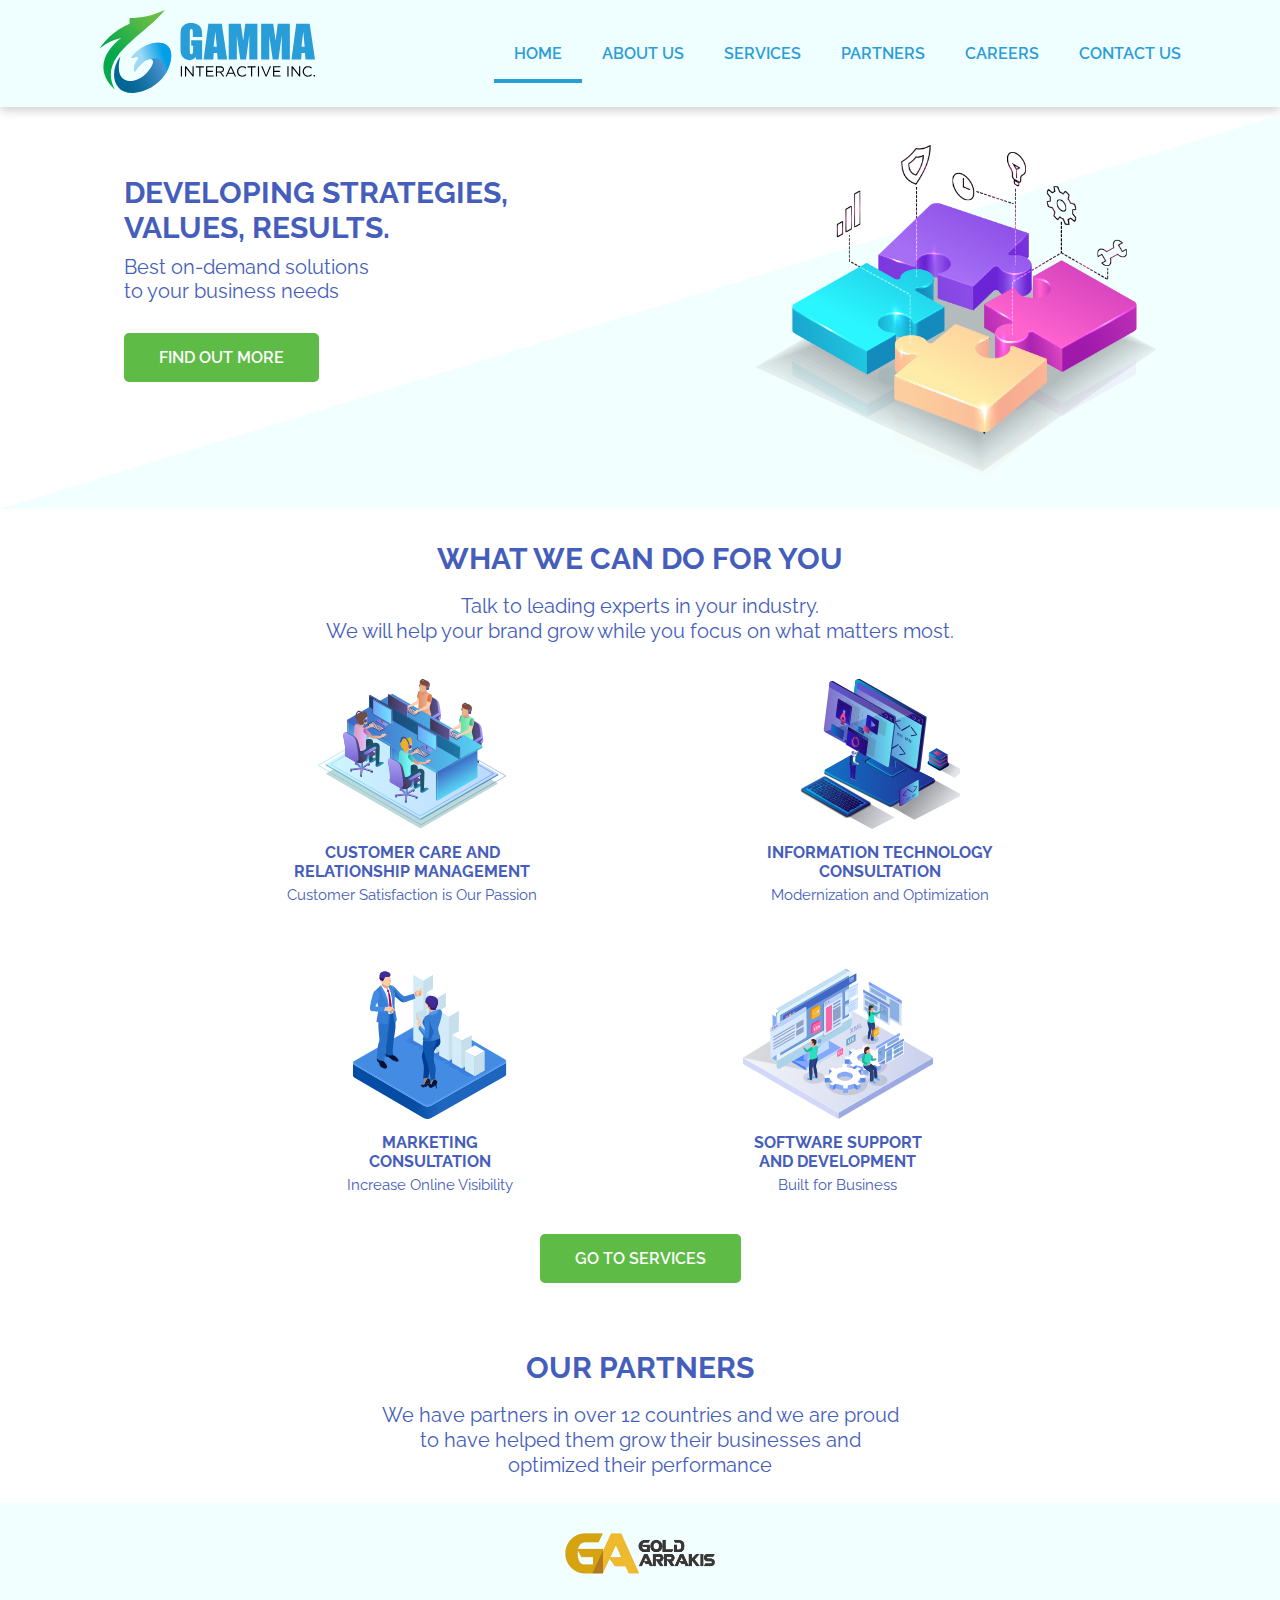
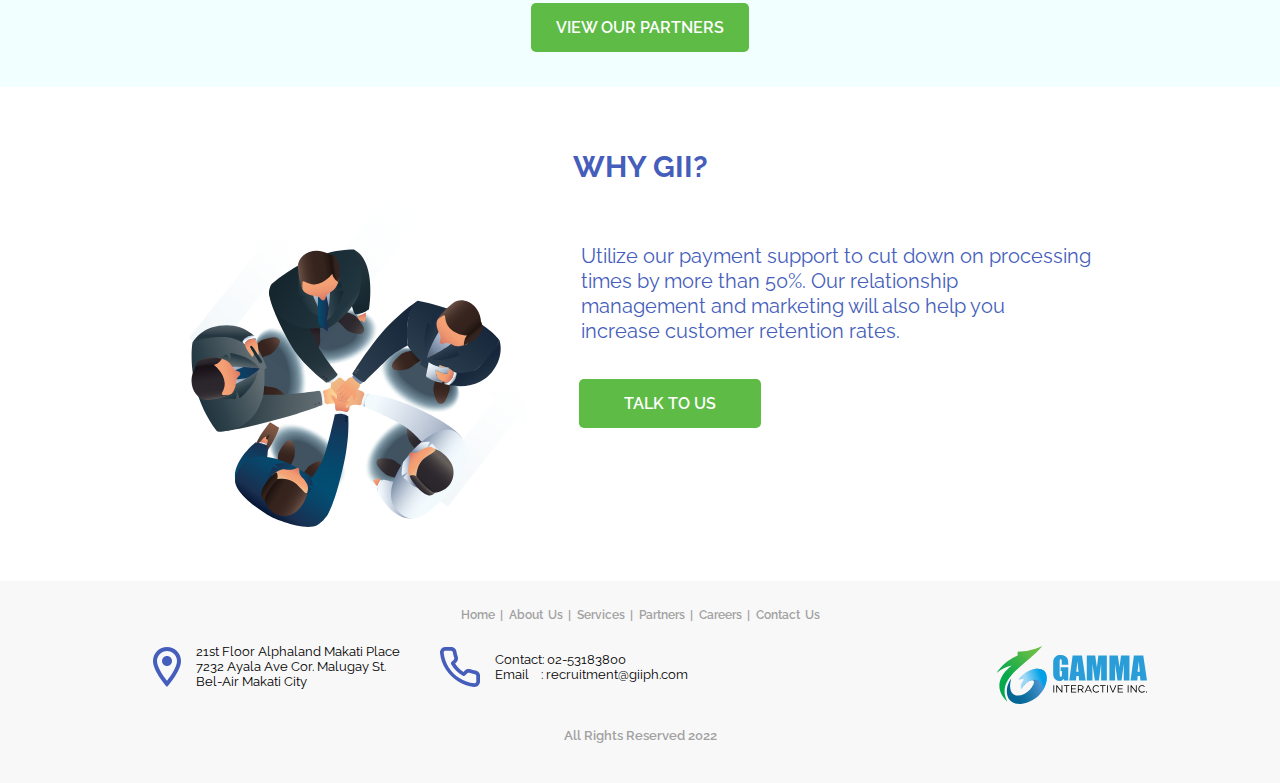
<file: index.html>
<!DOCTYPE html>
<html lang="en">
<head>
    <meta charset="UTF-8">
    <meta http-equiv="X-UA-Compatible" content="IE=edge">
    <meta name="viewport" content="width=device-width, initial-scale=1.0">
    <link rel="stylesheet" href="css/master.css" type="text/css">
    <link rel="stylesheet" href="css/home.css" type="text/css">
    <link rel="shortcut icon" href="img/gii-icon.svg" type="image/x-icon">
    <meta name="format-detection" content="telephone=no">
    <title>Gamma Interactive Inc. | Home</title>
</head>
<body>
    
    <header class="header">
        <a href="index.html" class="logo">
            <img src="img/gii-logo.svg" alt="Gamma Interactive Inc. Logo">
        </a>
        <input type="checkbox" class="menu-btn" id="menu-btn">
        <label for="menu-btn" class="menu-icon"><span class="nav-icon"></span></label>
        <ul class="menu">
            <li class="active"><a href="">Home</a></li>
            <li><a href="about.html">About Us</a></li>
            <li><a href="services.html">Services</a></li>
            <li><a href="partners.html">Partners</a></li>
            <li><a href="careers.html">Careers</a></li>
            <li><a href="contactus.html">Contact Us</a></li>
        </ul>
    </header>

    <div class="home-banner-container">
        <div class="home-text">
            <h1>developing strategies,<br>values, results.</h1>
            <p>Best on-demand solutions<br>to your business needs</p>
            <div class="home-cta">
                <a href="">Find out more</a>
            </div>
        </div>
        <div class="banner-img">
            <img src="img/home-img.png">
        </div>
    </div>

    <div class="svc-section-container">
        <div class="section-title">
            <h1 style="margin-bottom: 25px;">what we can do for you</h1>
            <p>Talk to leading experts in your industry.<br>
                We will help your brand grow while you
                focus on what matters most.</p>
        </div>
        <div class="svc-img-container">
            <div class="svc-text svc-crm cont-spacer">
                <img src="img/crm.svg" alt="Customer Relationship">
                <h1> CUSTOMER CARE AND<br>RELATIONSHIP MANAGEMENT</h1>
                <p>Customer Satisfaction is Our Passion</p>
            </div>
            <div class="svc-text svc-it-cons cont-spacer">
                <img src="img/it-cons.svg" alt="Customer Relationship">
                <h1>INFORMATION TECHNOLOGY<br>CONSULTATION</h1>
                <p>Modernization and Optimization</p>
            </div>
            <div class="svc-text svc-mkt-cons cont-spacer">
                <img src="img/mkt-cons.svg" alt="Customer Relationship">
                <h1>Marketing<br>consultation</h1>
                <p>Increase Online Visibility</p>
            </div>
            <div class="svc-text svc-soft-dev cont-spacer">
                <img src="img/software-support.svg" alt="Customer Relationship">
                <h1>Software support<br>and development</h1>
                <p>Built for Business</p>
            </div>
        </div>
        <div class="svc-btn">
            <a href="services.html">go to services</a>
        </div>
    </div>

    <div class="partner-section-container">
        <div class="section-title">
            <h1 style="margin-bottom: 25px;">our partners</h1>
            <p>We have partners in over 12 countries and we are proud<br>to have helped them grow their businesses and<br>optimized their performance</p>
        </div>
        <div class="partner-logo">
            <img src="img/GA-logo.png" alt="Gold Arrakis Logo">
            <div class="partner-btn">
                <a href="partners.html">view our partners</a>
            </div>
        </div>
    </div>

    <div class="why-section-container">
        <div class="section-title">
            <h1>why gii?</h1>
            <div class="img-text-container">
                <div class="team-img">
                    <img src="img/why-gii.svg" alt="Gold Arrakis Logo">
                </div>
                <div class="text-btn-container">
                    <p>Utilize our payment support to cut down on processing<br>times by more than 50%. Our relationship<br>management and marketing will also help you<br>increase customer retention rates.</p>
                    <div class="join-cta">
                        <a href="contactus.html">Talk to us</a>
                    </div>
                </div>
            </div>
        </div>
    </div>

<!--footer-->
    <div class="footer-container">
        <div class="footer-menu">
            <ul class="menu">
                <li><a href="">Home |</a></li>
                <li><a href="about.html">About Us |</a></li>
                <li><a href="services.html">Services |</a></li>
                <li><a href="partners.html">Partners |</a></li>
                <li><a href="careers.html">Careers |</a></li>
                <li><a href="contactus.html">Contact Us</a></li>
            </ul>
        </div>
        <div class="detail-container">
            <div class="detail-wrapper">
                <div class="location">
                    <img src="img/location-icon.svg" alt="Location Icon">
                    <p>21st Floor Alphaland Makati Place<br>7232 Ayala Ave Cor. Malugay St.<br>Bel-Air Makati City </p>
                </div>
                <div class="contact">
                    <img src="img/contact-icon.svg" alt="Contact Icon">
                    <p>Contact: 02-53183800<br>Email&nbsp;&nbsp;&nbsp;&nbsp;: recruitment@giiph.com&nbsp;&nbsp;&nbsp;&nbsp;&nbsp;&nbsp;&nbsp;&nbsp;</p>
                </div>
            </div>
            <div class="footer-logo">
                <img src="img/gii-logo.svg" alt="">
            </div>
        </div>
        <div class="footer-text">
            <span>All Rights Reserved 2022</span>
        </div>
    </div>
    
<!--scrip here-->

</body>
</html>
</file>
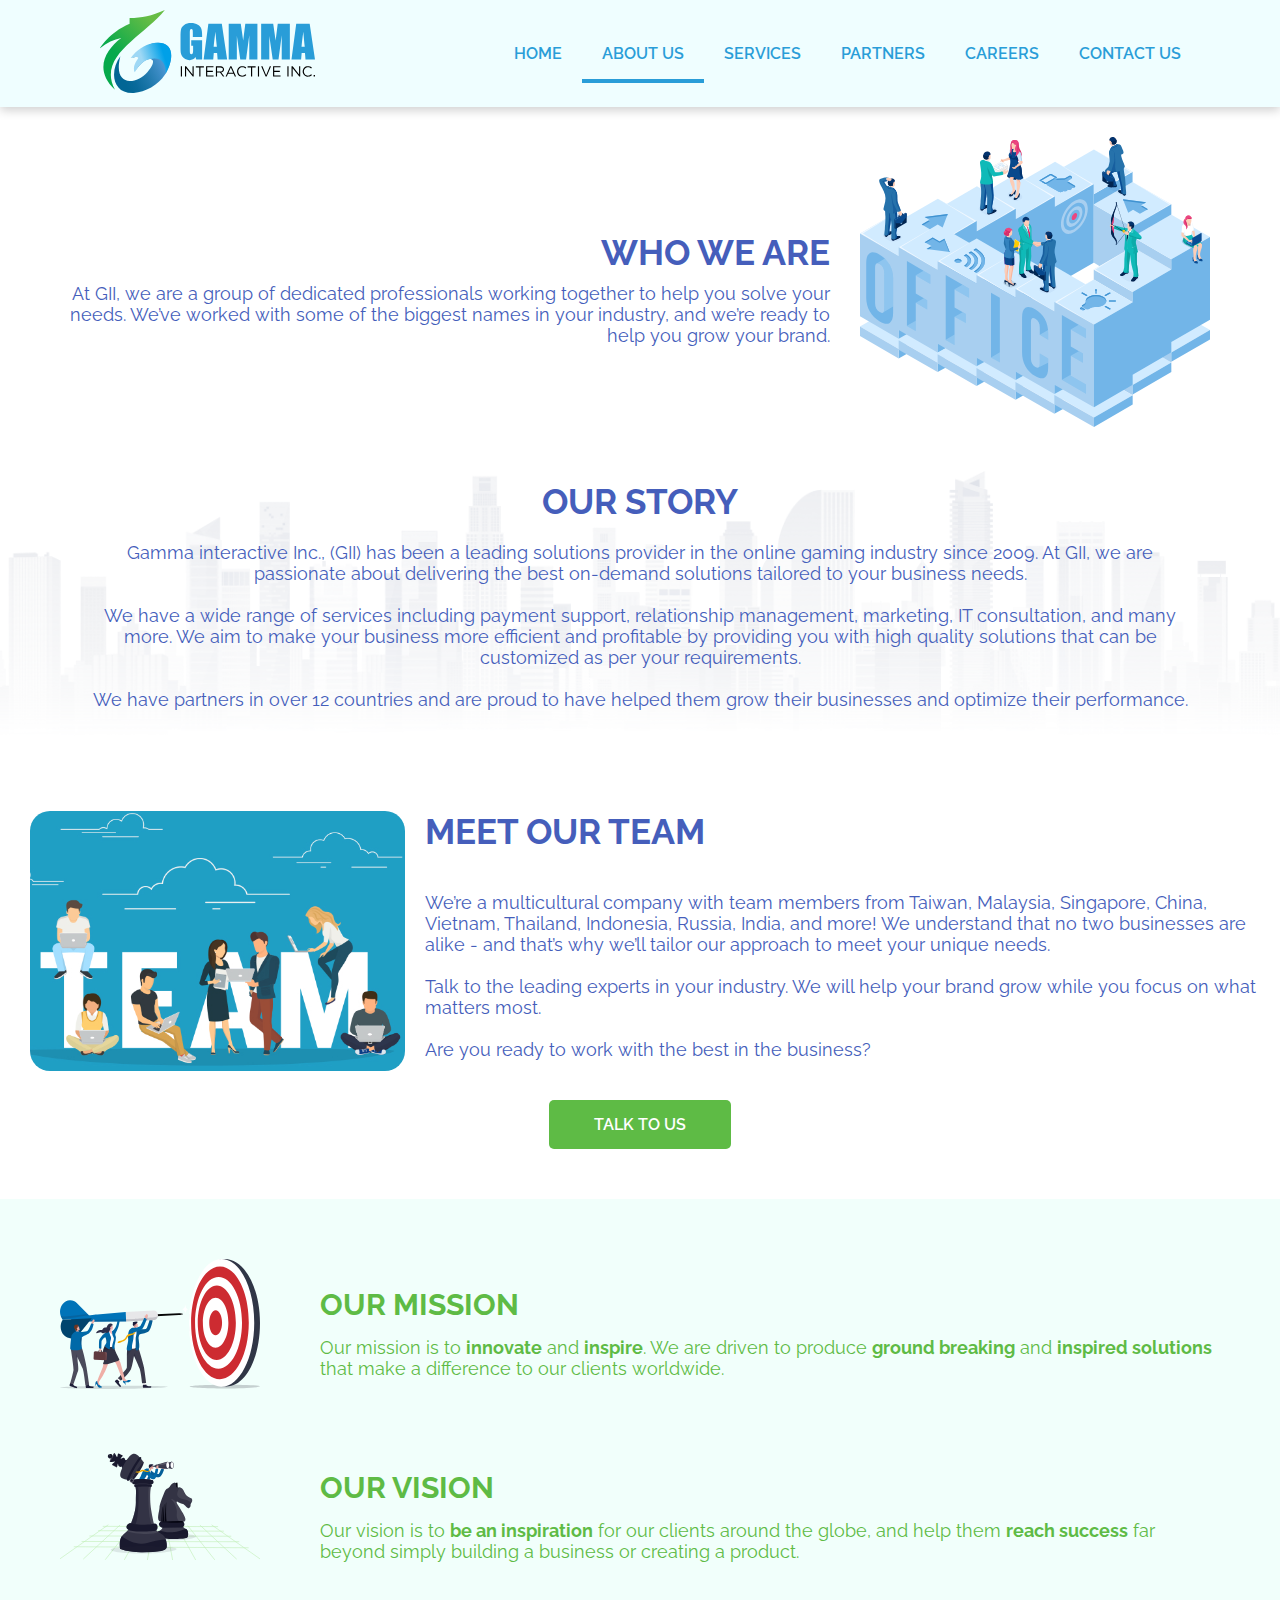
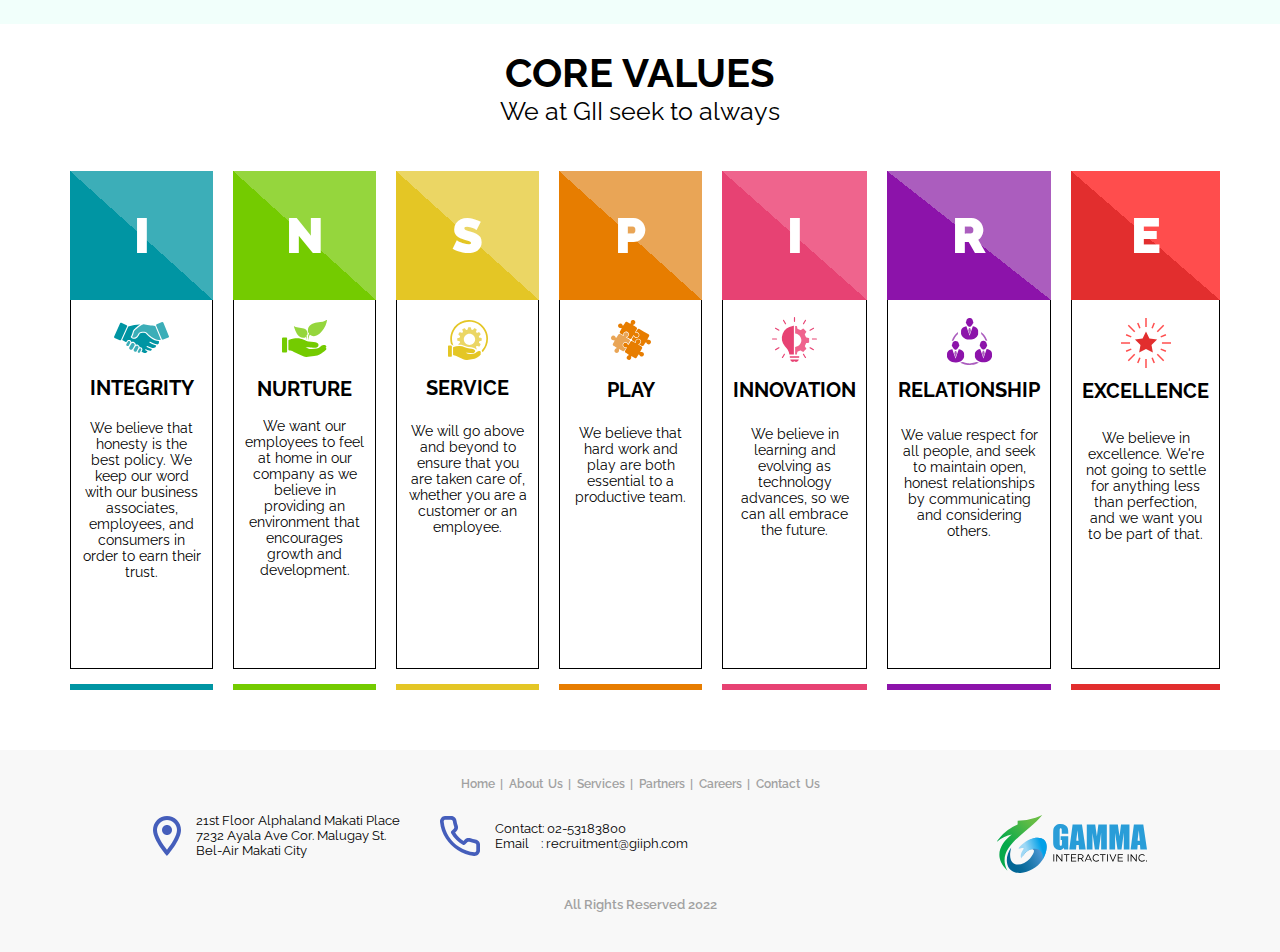
<file: about.html>
<!DOCTYPE html>
<html lang="en">
<head>
    <meta charset="UTF-8">
    <meta http-equiv="X-UA-Compatible" content="IE=edge">
    <meta name="viewport" content="width=device-width, initial-scale=1.0">
    <link rel="stylesheet" href="css/master.css" type="text/css">
    <link rel="stylesheet" href="css/about.css" type="text/css">
    <link rel="shortcut icon" href="img/gii-icon.svg" type="image/x-icon">
    <meta name="format-detection" content="telephone=no">
    <title>Gamma Interactive Inc. | About Us</title>
</head>
<body>
    
    <header class="header">
        <a href="index.html" class="logo">
            <img src="img/gii-logo.svg" alt="Gamma Interactive Inc. Logo">
        </a>
        <input type="checkbox" class="menu-btn" id="menu-btn">
        <label for="menu-btn" class="menu-icon"><span class="nav-icon"></span></label>
        <ul class="menu">
            <li><a href="index.html">Home</a></li>
            <li class="active"><a href="">About Us</a></li>
            <li><a href="services.html">Services</a></li>
            <li><a href="partners.html">Partners</a></li>
            <li><a href="careers.html">Careers</a></li>
            <li><a href="contactus.html">Contact Us</a></li>
        </ul>
    </header>

<!--begin body-->
    <div class="about-section-container">
        <div class="section-text">
            <h1 class="des-view-title">who were</h1>
            <div class="about-img">
                <img src="img/about-img.svg" alt="Office Image">
            </div>
            <div class="section-desc">
                <h1 class="mob-view-title">who we are</h1>
                <p>At GII, we are a group of dedicated professionals working together to help you solve your needs. We’ve worked with some of the biggest names in your industry, and we’re ready to help you grow your brand.</p>
            </div>
        </div>
    </div>

    <div class="story-section">
        <h1>our story</h1>
        <p>Gamma interactive Inc., (GII) has been a leading solutions provider in the online gaming industry since 2009. At GII, we are passionate about delivering the best on-demand solutions tailored to your business needs.<br><br>We have a wide range of services including payment support, relationship management, marketing, IT consultation, and many more. We aim to make your business more efficient and profitable by providing you with high quality solutions that can be customized as per your requirements.<br><br>We have partners in over 12 countries and are proud to have helped them grow their businesses
            and optimize their performance.</p>
    </div>

    <div class="team-section-container">
        <div class="team-section-title">
            <h1 class="des-view-title">meet our team</h1>
            <div class="team-img-text-container">
                <div class="team-img"></div>
                <div class="team-img-big">
                    <img src="img/team.jpg" alt="Team Banner">
                </div>
                <div class="text-container">
                    <h1 class="mob-view-title-team">meet our team</h1>
                    <p>We’re a multicultural company with team members from Taiwan, Malaysia, Singapore, China, Vietnam, Thailand, Indonesia, Russia, India, and more! We understand that no two businesses are alike - and that’s why we’ll tailor our approach to meet your unique needs.<br><br>Talk to the leading experts in your industry. We will help your brand grow while you focus on what matters most.<br><br>Are you ready to work with the best in the business?</p>
                </div>
            </div>
        </div>
    </div>
    <div class="talk-to-us">
        <a href="contactus.html">talk to us</a>
    </div>

    <div class="mis-vis-section">
        <div class="mis-container">
            <div class="mission-img">
                <img src="img/mission-img.svg" alt="Mission Image">
            </div>
            <div class="mis-text">
                <h1>our mission</h1>
                <p>Our mission is to <strong>innovate</strong> and <strong>inspire</strong>.  We are driven to produce <strong>ground breaking</strong> and <strong>inspired solutions</strong> that make a difference to our clients worldwide.</p>
            </div>
        </div>
        <div class="vis-container">
            <div class="vision-img">
                <img src="img/vision-img.svg" alt="Mission Image">
            </div>
            <div class="vis-text">
                <h1>our vision</h1>
                <p>Our vision is to <strong>be an inspiration</strong> for our clients around the globe, and help them <strong>reach success</strong> far beyond simply building a business or creating a product. </p>
            </div>
        </div>
    </div>

    




    <!--mobile-->
    <div class="core-container mob-view">
        <div class="title-container">
            <h1>Core Values</h1>
            <p>We at GII seek to always</p>
        </div>
        <div class="core-val-container">
            <div class="letter-box i">
                <span>i</span>
            </div>
            <div class="text-def">
                <div class="topline"></div>
                <p>We believe that honesty is the best policy. We keep our word with our business associates, employees, and consumers in order to earn their trust.</p>
            </div>
        </div>
        <div class="core-val-container">
            <div class="letter-box n">
                <span>n</span>
            </div>
            <div class="text-def">
                <div class="topline"></div>
                <p>We want our employees to feel at home in our company as we believe in providing an environment that encourages growth and development.</p>
            </div>
        </div>
        <div class="core-val-container">
            <div class="letter-box s">
                <span>s</span>
            </div>
            <div class="text-def">
                <div class="topline"></div>
                <p>We will go above and beyond to ensure that you are taken care of, whether you are a customer or an employee.</p>
            </div>
        </div>
        <div class="core-val-container">
            <div class="letter-box p">
                <span>p</span>
            </div>
            <div class="text-def">
                <div class="topline"></div>
                <p>We believe that hard work and play are both essential to a productive team.</p>
            </div>
        </div>
        <div class="core-val-container">
            <div class="letter-box i-i">
                <span>i</span>
            </div>
            <div class="text-def">
                <div class="topline"></div>
                <p>We believe in learning and evolving as technology advances, so we can all embrace the future.</p>
            </div>
        </div>
        <div class="core-val-container">
            <div class="letter-box r">
                <span>r</span>
            </div>
            <div class="text-def">
                <div class="topline"></div>
                <p>We value respect for all people, and seek to maintain open, honest relationships by communicating and considering others.</p>
            </div>
        </div>
        <div class="core-val-container">
            <div class="letter-box e">
                <span>e</span>
            </div>
            <div class="text-def">
                <div class="topline"></div>
                <p>We believe in excellence. We're not going to settle for anything less than perfection, and we want you to be part of that.</p>
            </div>
        </div>
    </div>

    <!--desktop-->
    <div class="core-container des-view">
        <div class="title-container">
            <h1>Core Values</h1>
            <p>We at GII seek to always</p>
        </div>
        <div class="ins-container">
            <div class="core-val-container">
                <div class="letter-box i">
                    <span>i</span>
                </div>
                <div class="text-def">
                    <img src="img/integrity-icon.svg" alt="Interrigty Icon" style="width: 55px; margin-top: 22px;">
                    <h2 style="font-size: 20px; text-transform: uppercase; margin: 20px 0;">Integrity</h2>
                    <p>We believe that honesty is the best policy. We keep our word with our business associates, employees, and consumers in order to earn their trust.</p>
                </div>
                <div class="bottom-color i"></div>
            </div>
            <div class="core-val-container">
                <div class="letter-box n">
                    <span>n</span>
                </div>
                <div class="text-def">
                    <img src="img/nurture-icon.svg" alt="Interrigty Icon" style="width: 45px; margin-top: 20px;">
                    <h2 style="font-size: 20px; text-transform: uppercase; margin: 17px 0;">Nurture</h2>
                    <p>We want our employees to feel at home in our company as we believe in providing an environment that encourages growth and development.</p>
                </div>
                <div class="bottom-color n"></div>
            </div>
            <div class="core-val-container">
                <div class="letter-box s">
                    <span>s</span>
                </div>
                <div class="text-def">
                    <img src="img/service-icon.svg" alt="Interrigty Icon" style="width: 40px; margin-top: 20px;">
                    <h2 style="font-size: 20px; text-transform: uppercase; margin: 13px 0;">Service</h2>
                    <p style="padding: 10px 0;">We will go above and beyond to ensure that you are taken care of, whether you are a customer or an employee.</p>
                </div>
                <div class="bottom-color s"></div>
            </div>
            <div class="core-val-container">
                <div class="letter-box p">
                    <span>p</span>
                </div>
                <div class="text-def">
                    <img src="img/play-icon.svg" alt="Interrigty Icon" style="width: 40px; margin-top: 20px;">
                    <h2 style="font-size: 20px; text-transform: uppercase; margin: 15px 0;">Play</h2>
                    <p style="padding: 8px 0;">We believe that hard work and play are both essential to a productive team.</p>
                </div>
                <div class="bottom-color p"></div>
            </div>
            <div class="core-val-container">
                <div class="letter-box i-i">
                    <span>i</span>
                </div>
                <div class="text-def">
                    <img src="img/innovation-icon.svg" alt="Interrigty Icon" style="width: 45px; margin-top: 17px;">
                    <h2 style="font-size: 20px; text-transform: uppercase; margin: 13px 0;">Innovation</h2>
                    <p style="padding: 11px 0;">We believe in learning and evolving as technology advances, so we can all embrace the future.</p>
                </div>
                <div class="bottom-color i-i"></div>
            </div>
            <div class="core-val-container">
                <div class="letter-box r">
                    <span>r</span>
                </div>
                <div class="text-def">
                    <img src="img/relation-icon.svg" alt="Interrigty Icon" style="width: 45px; margin-top: 18px;">
                    <h2 style="font-size: 20px; text-transform: uppercase; margin: 10px 0;">RELATIONSHIP</h2>
                    <p style="padding: 15px 0;">We value respect for all people, and seek to maintain open, honest relationships by communicating and considering others.</p>
                </div>
                <div class="bottom-color r"></div>
            </div>
            <div class="core-val-container">
                <div class="letter-box e">
                    <span>e</span>
                </div>
                <div class="text-def">
                    <img src="img/excellence-icon.svg" alt="Interrigty Icon" style="width: 50px; margin-top: 18px;">
                    <h2 style="font-size: 20px; text-transform: uppercase; margin: 8px 0;">EXCELLENCE</h2>
                    <p style="padding: 19px 0;">We believe in excellence. We're not going to settle for anything less than perfection, and we want you to be part of that.</p>
                </div>
                <div class="bottom-color e"></div>
            </div>
        </div>
    </div>

<!--footer-->

    <div class="footer-container">
        <div class="footer-menu">
            <ul class="menu">
                <li><a href="">Home |</a></li>
                <li><a href="about.html">About Us |</a></li>
                <li><a href="services.html">Services |</a></li>
                <li><a href="partners.html">Partners |</a></li>
                <li><a href="careers.html">Careers |</a></li>
                <li><a href="contactus.html">Contact Us</a></li>
            </ul>
        </div>
        <div class="detail-container">
            <div class="detail-wrapper">
                <div class="location">
                    <img src="img/location-icon.svg" alt="Location Icon">
                    <p>21st Floor Alphaland Makati Place<br>7232 Ayala Ave Cor. Malugay St.<br>Bel-Air Makati City </p>
                </div>
                <div class="contact">
                    <img src="img/contact-icon.svg" alt="Contact Icon">
                    <p>Contact: 02-53183800<br>Email&nbsp;&nbsp;&nbsp;&nbsp;: recruitment@giiph.com&nbsp;&nbsp;&nbsp;&nbsp;&nbsp;&nbsp;&nbsp;&nbsp;</p>
                </div>
            </div>
            <div class="footer-logo">
                <img src="img/gii-logo.svg" alt="">
            </div>
        </div>
        <div class="footer-text">
            <span>All Rights Reserved 2022</span>
        </div>
    </div>
    
<!--scrip here-->

</body>
</html>
</file>
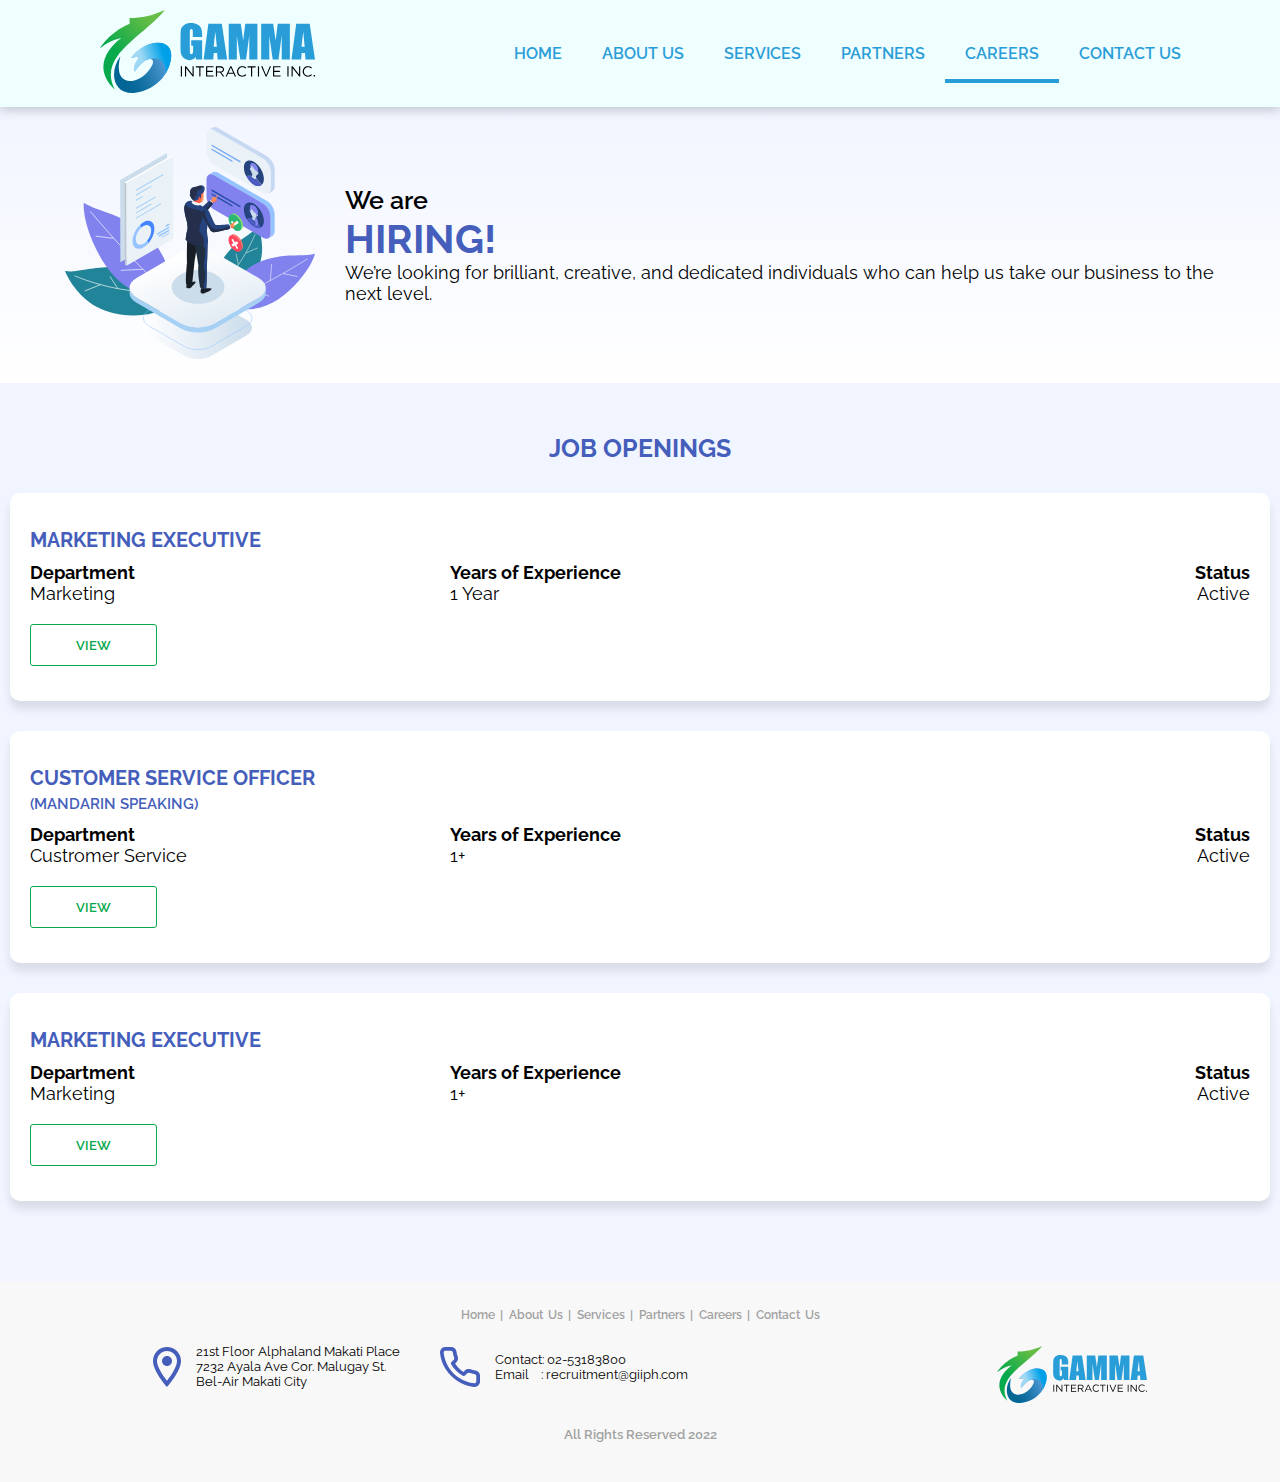
<file: careers.html>
<!DOCTYPE html>
<html lang="en">
<head>
    <meta charset="UTF-8">
    <meta http-equiv="X-UA-Compatible" content="IE=edge">
    <meta name="viewport" content="width=device-width, initial-scale=1.0">
    <link rel="stylesheet" href="css/master.css" type="text/css">
    <link rel="stylesheet" href="css/career.css" type="text/css">
    <link rel="shortcut icon" href="img/gii-icon.svg" type="image/x-icon">
    <meta name="format-detection" content="telephone=no">
    <title>Gamma Interactive Inc. | Careers</title>
</head>
<body>
    
    <header class="header">
        <a href="index.html" class="logo">
            <img src="img/gii-logo.svg" alt="Gamma Interactive Inc. Logo">
        </a>
        <input type="checkbox" class="menu-btn" id="menu-btn">
        <label for="menu-btn" class="menu-icon"><span class="nav-icon"></span></label>
        <ul class="menu">
            <li><a href="index.html">Home</a></li>
            <li><a href="about.html">About Us</a></li>
            <li><a href="services.html">Services</a></li>
            <li><a href="partners.html">Partners</a></li>
            <li class="active"><a href="">Careers</a></li>
            <li><a href="contactus.html">Contact Us</a></li>
        </ul>
    </header>

<!--begin body-->
    
    <div class="careers-banner-container">
        <div class="banner-img">
            <img src="img/hiring-img.svg">
        </div>
        <div class="banner-text">
            <h2>We are</h2>
            <h1>hiring!</h1>
            <p>We’re looking for brilliant, creative, and dedicated individuals who can help us take our business to the next level.</p>
        </div>
    </div>

    <div class="jb-opening-container">
        <div class="title-text">
            <h1>job openings</h1>
        </div>
        <!--Marketing Executive-->
        <div class="jd-container">
            <div class="job-title">
                <h4>Marketing Executive</h4>
            </div>
            <div class="job-req-container">
                <div class="job-req dept">
                    <h5>Department</h5>
                    <p>Marketing</p>
                </div>
                <div class="job-req exp">
                    <h5>Years of Experience</h5>
                    <p>1 Year</p>
                </div>
                <div class="job-req stat">
                    <h5>Status</h5>
                    <p>Active</p>
                </div>
            </div>
            <div class="btn-container ">
                <button class="view" type="button" onclick="location.href='https://gammainteractive.turbohire.co/job/publicjobs/d9a12d80-80c5-4d66-a88a-7dcfbf7582ae?utm_source=CareerPage'">VIEW</button>
            </div>
        </div>
        <!--Marketing Executive-->

        <!--Customer Service-->
        <div class="jd-container">
            <div class="job-title">
                <h4>Customer Service Officer<br><span style="font-weight: 600; font-size: 15px">(Mandarin Speaking)</span></h4>
            </div>
            <div class="job-req-container">
                <div class="job-req dept">
                    <h5>Department</h5>
                    <p>Custromer Service</p>
                </div>
                <div class="job-req exp">
                    <h5>Years of Experience</h5>
                    <p>1+</p>
                </div>
                <div class="job-req stat">
                    <h5>Status</h5>
                    <p>Active</p>
                </div>
            </div>
            <div class="btn-container ">
                <button class="view" type="button" onclick="location.href='https://gammainteractive.turbohire.co/job/publicjobs/c7c66f10-2eff-41ac-a968-52dd565b9780?utm_source=CareerPage'">VIEW</button>
            </div>
        </div>
        <!--Customer Service-->

        <!--<Marketing Executive-->
        <div class="jd-container">
            <div class="job-title">
                <h4>Marketing Executive</h4>
            </div>
            <div class="job-req-container">
                <div class="job-req dept">
                    <h5>Department</h5>
                    <p>Marketing</p>
                </div>
                <div class="job-req exp">
                    <h5>Years of Experience</h5>
                    <p>1+</p>
                </div>
                <div class="job-req stat">
                    <h5>Status</h5>
                    <p>Active</p>
                </div>
            </div>
            <div class="btn-container ">
                <button class="view" type="button" onclick="location.href='https://gammainteractive.turbohire.co/job/publicjobs/4765870b-456d-420f-b781-6f93d47f72c4?utm_source=CareerPage'">VIEW</button>
            </div>
        </div>
    </div>
    <!--Marketing Executive-->

<!--footer-->

    <div class="footer-container">
        <div class="footer-menu">
            <ul class="menu">
                <li><a href="">Home |</a></li>
                <li><a href="about.html">About Us |</a></li>
                <li><a href="services.html">Services |</a></li>
                <li><a href="partners.html">Partners |</a></li>
                <li><a href="careers.html">Careers |</a></li>
                <li><a href="contactus.html">Contact Us</a></li>
            </ul>
        </div>
        <div class="detail-container">
            <div class="detail-wrapper">
                <div class="location">
                    <img src="img/location-icon.svg" alt="Location Icon">
                    <p>21st Floor Alphaland Makati Place<br>7232 Ayala Ave Cor. Malugay St.<br>Bel-Air Makati City </p>
                </div>
                <div class="contact">
                    <img src="img/contact-icon.svg" alt="Contact Icon">
                    <p>Contact: 02-53183800<br>Email&nbsp;&nbsp;&nbsp;&nbsp;: recruitment@giiph.com&nbsp;&nbsp;&nbsp;&nbsp;&nbsp;&nbsp;&nbsp;&nbsp;</p>
                </div>
            </div>
            <div class="footer-logo">
                <img src="img/gii-logo.svg" alt="">
            </div>
        </div>
        <div class="footer-text">
            <span>All Rights Reserved 2022</span>
        </div>
    </div>
    
<!--scrip here-->
    <!-- <script src="js/modal.js"></script> -->
</body>
</html>
</file>
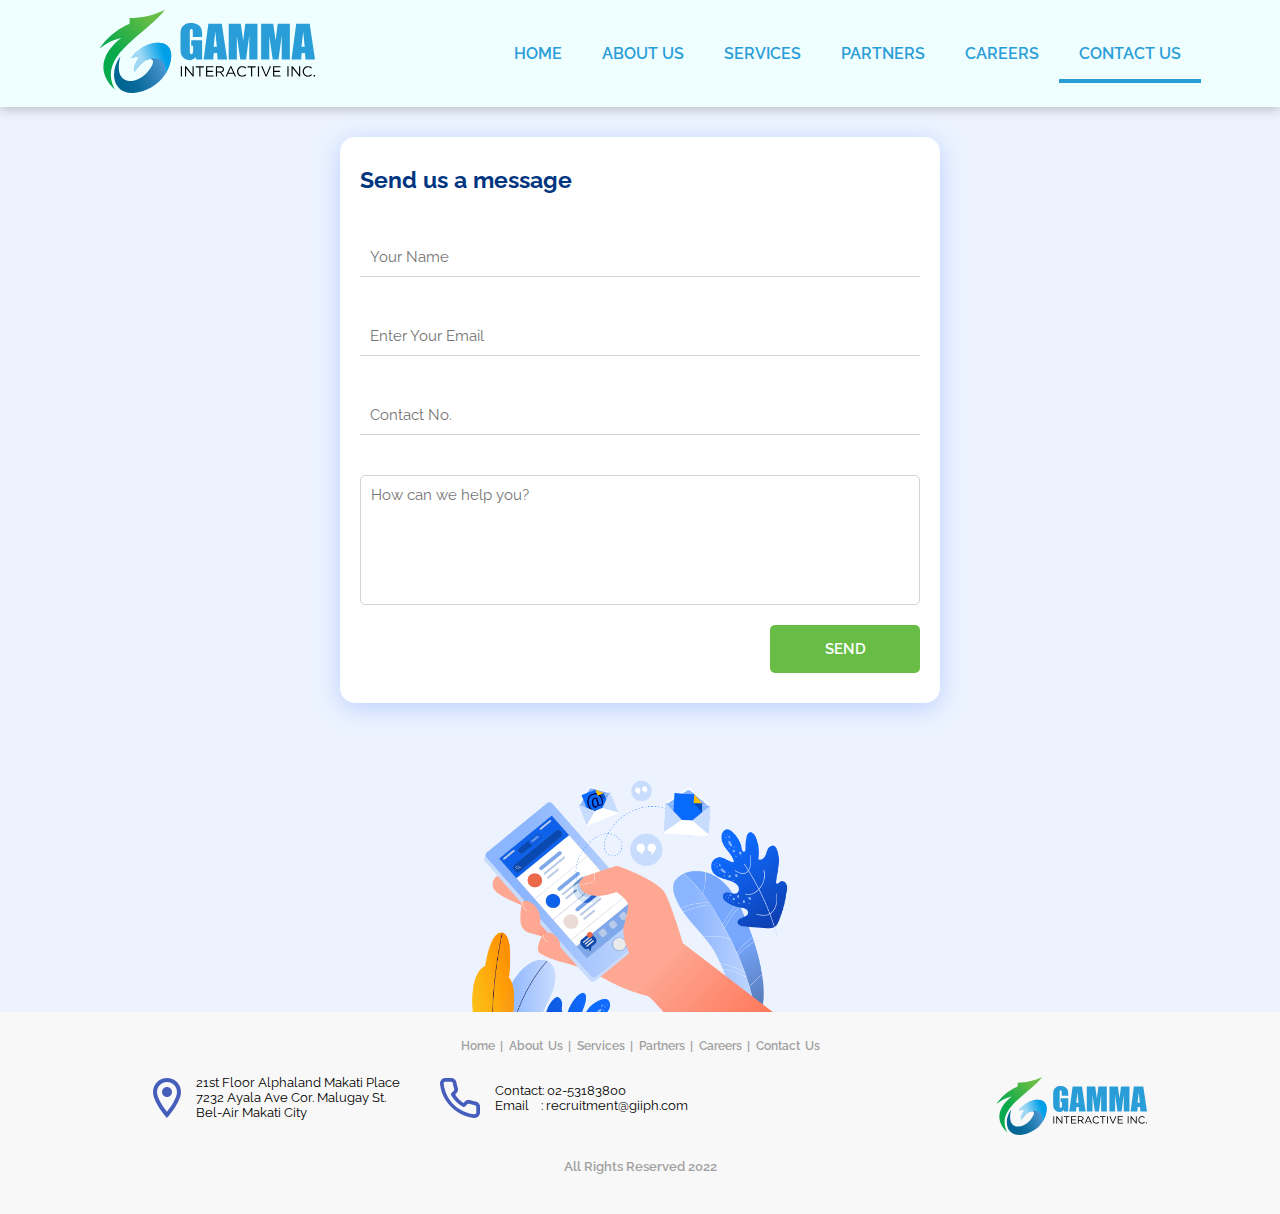
<file: contactus.html>
<!DOCTYPE html>
<html lang="en">
<head>
    <meta charset="UTF-8">
    <meta http-equiv="X-UA-Compatible" content="IE=edge">
    <meta name="viewport" content="width=device-width, initial-scale=1.0">
    <link rel="stylesheet" href="css/master.css" type="text/css">
    <link rel="stylesheet" href="css/contact.css" type="text/css">
    <link rel="shortcut icon" href="img/gii-icon.svg" type="image/x-icon">
    <meta name="format-detection" content="telephone=no">
    <title>Gamma Interactive Inc. | Contact Us</title>
</head>
<body>
    
    <header class="header">
        <a href="index.html" class="logo">
            <img src="img/gii-logo.svg" alt="Gamma Interactive Inc. Logo">
        </a>
        <input type="checkbox" class="menu-btn" id="menu-btn">
        <label for="menu-btn" class="menu-icon"><span class="nav-icon"></span></label>
        <ul class="menu">
            <li><a href="index.html">Home</a></li>
            <li><a href="about.html">About Us</a></li>
            <li><a href="services.html">Services</a></li>
            <li><a href="partners.html">Partners</a></li>
            <li><a href="careers.html">Careers</a></li>
            <li class="active"><a href="">Contact Us</a></li>
        </ul>
    </header>

<!--begin body-->
    
    <div class="contact-main-container">
        <form class="form-container" onsubmit="sendEmail(); reset(); return false;">
            <div class="form-header">
                <h2>Send us a message</h2>
            </div>
            <input class="name" type="text" id="name" placeholder="Your Name" required>
            <input class="name" type="email" id="email" placeholder="Enter Your Email" required>
            <input  type="text" id="contact" placeholder="Contact No." required>
            <textarea id="message" rows="6" placeholder="How can we help you?"></textarea>
            <div class="btn-cont">
                <button type="submit">Send</button>
            </div>
        </form>
        <div class="img-container">
            <img src="img/contact-us.png" alt="">
        </div>
    </div>
    
<!--footer-->

    <div class="footer-container">
        <div class="footer-menu">
            <ul class="menu">
                <li><a href="index.html">Home |</a></li>
                <li><a href="about.html">About Us |</a></li>
                <li><a href="services.html">Services |</a></li>
                <li><a href="partners.html">Partners |</a></li>
                <li><a href="careers.html">Careers |</a></li>
                <li><a href="contactus.html">Contact Us</a></li>
            </ul>
        </div>
        <div class="detail-container">
            <div class="detail-wrapper">
                <div class="location">
                    <img src="img/location-icon.svg" alt="Location Icon">
                    <p>21st Floor Alphaland Makati Place<br>7232 Ayala Ave Cor. Malugay St.<br>Bel-Air Makati City </p>
                </div>
                <div class="contact">
                    <img src="img/contact-icon.svg" alt="Contact Icon">
                    <p>Contact: 02-53183800<br>Email&nbsp;&nbsp;&nbsp;&nbsp;: recruitment@giiph.com&nbsp;&nbsp;&nbsp;&nbsp;&nbsp;&nbsp;&nbsp;&nbsp;</p>
                </div>
            </div>
            <div class="footer-logo">
                <img src="img/gii-logo.svg" alt="">
            </div>
        </div>
        <div class="footer-text">
            <span>All Rights Reserved 2022</span>
        </div>
    </div>
    
<!--scrip here-->
    <script src="https://smtpjs.com/v3/smtp.js"></script>
    <script src="js/smtp.js"></script>

</body>
</html>
</file>
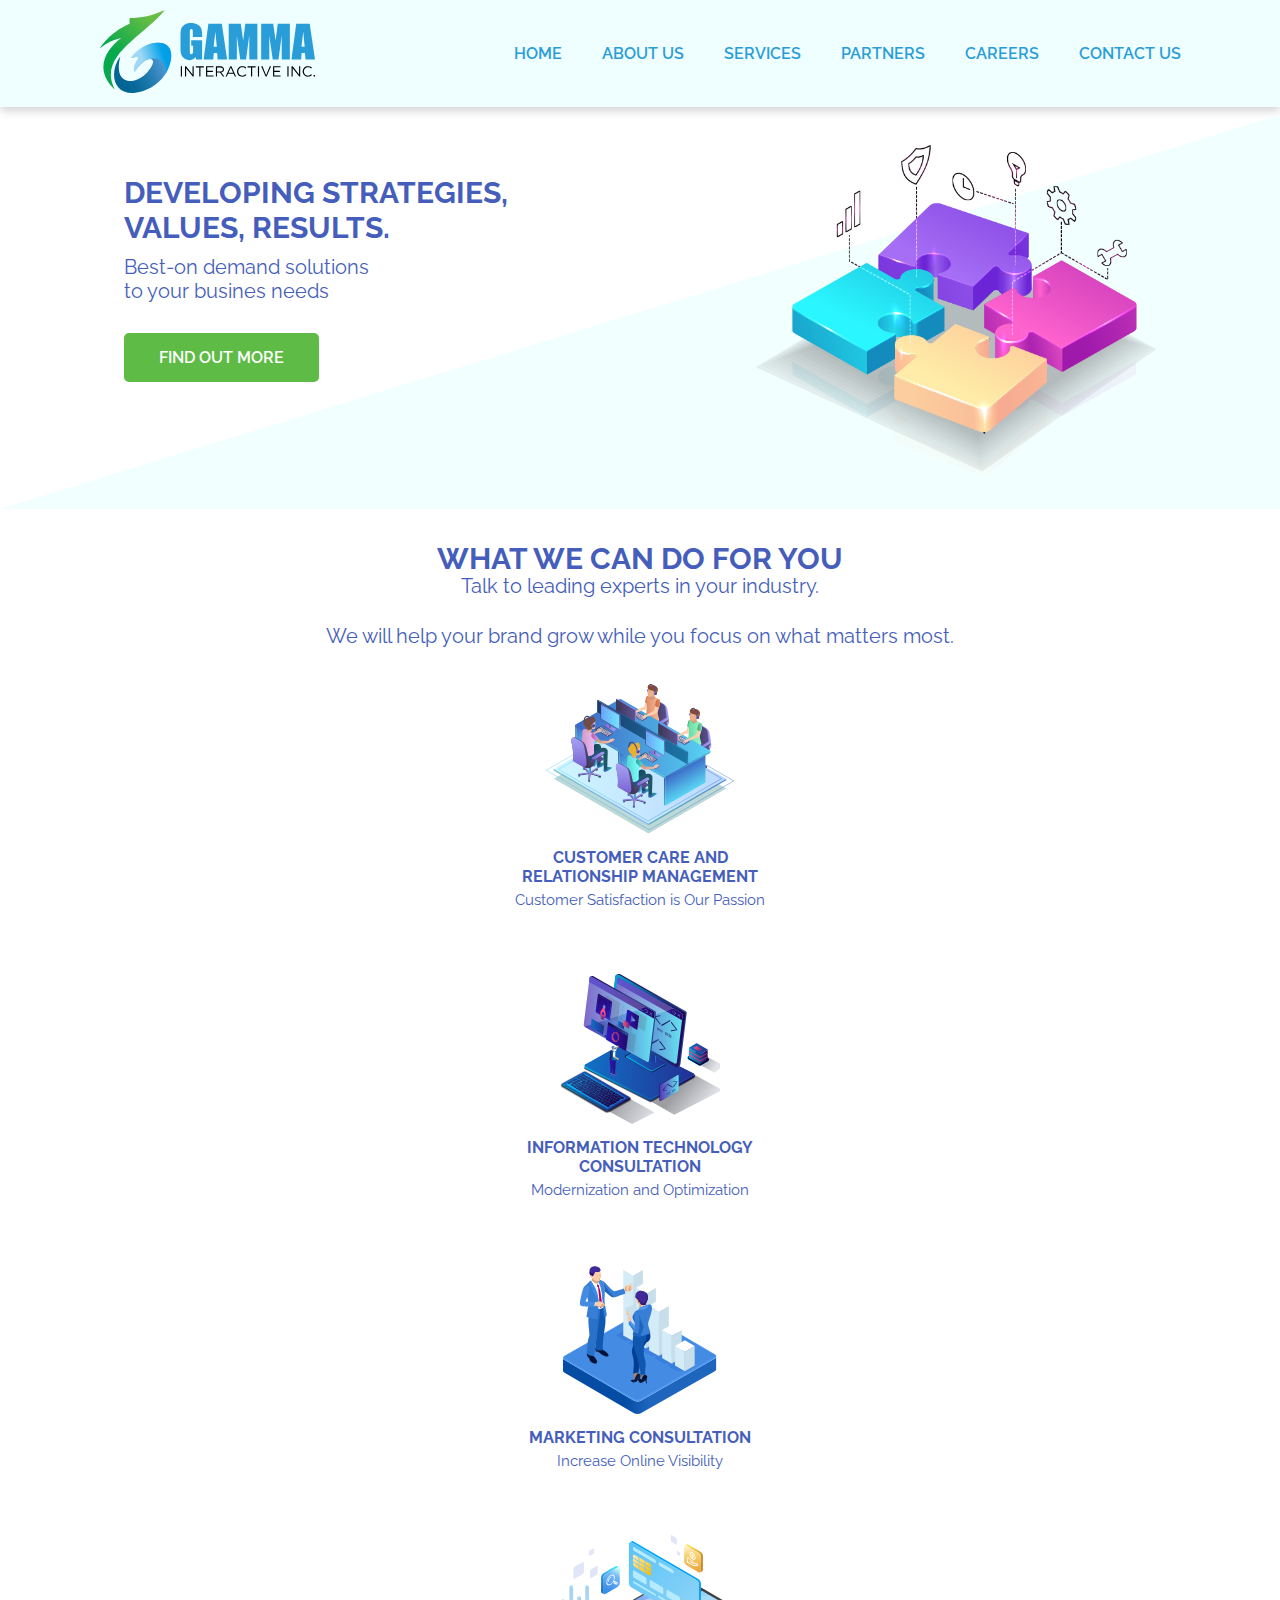
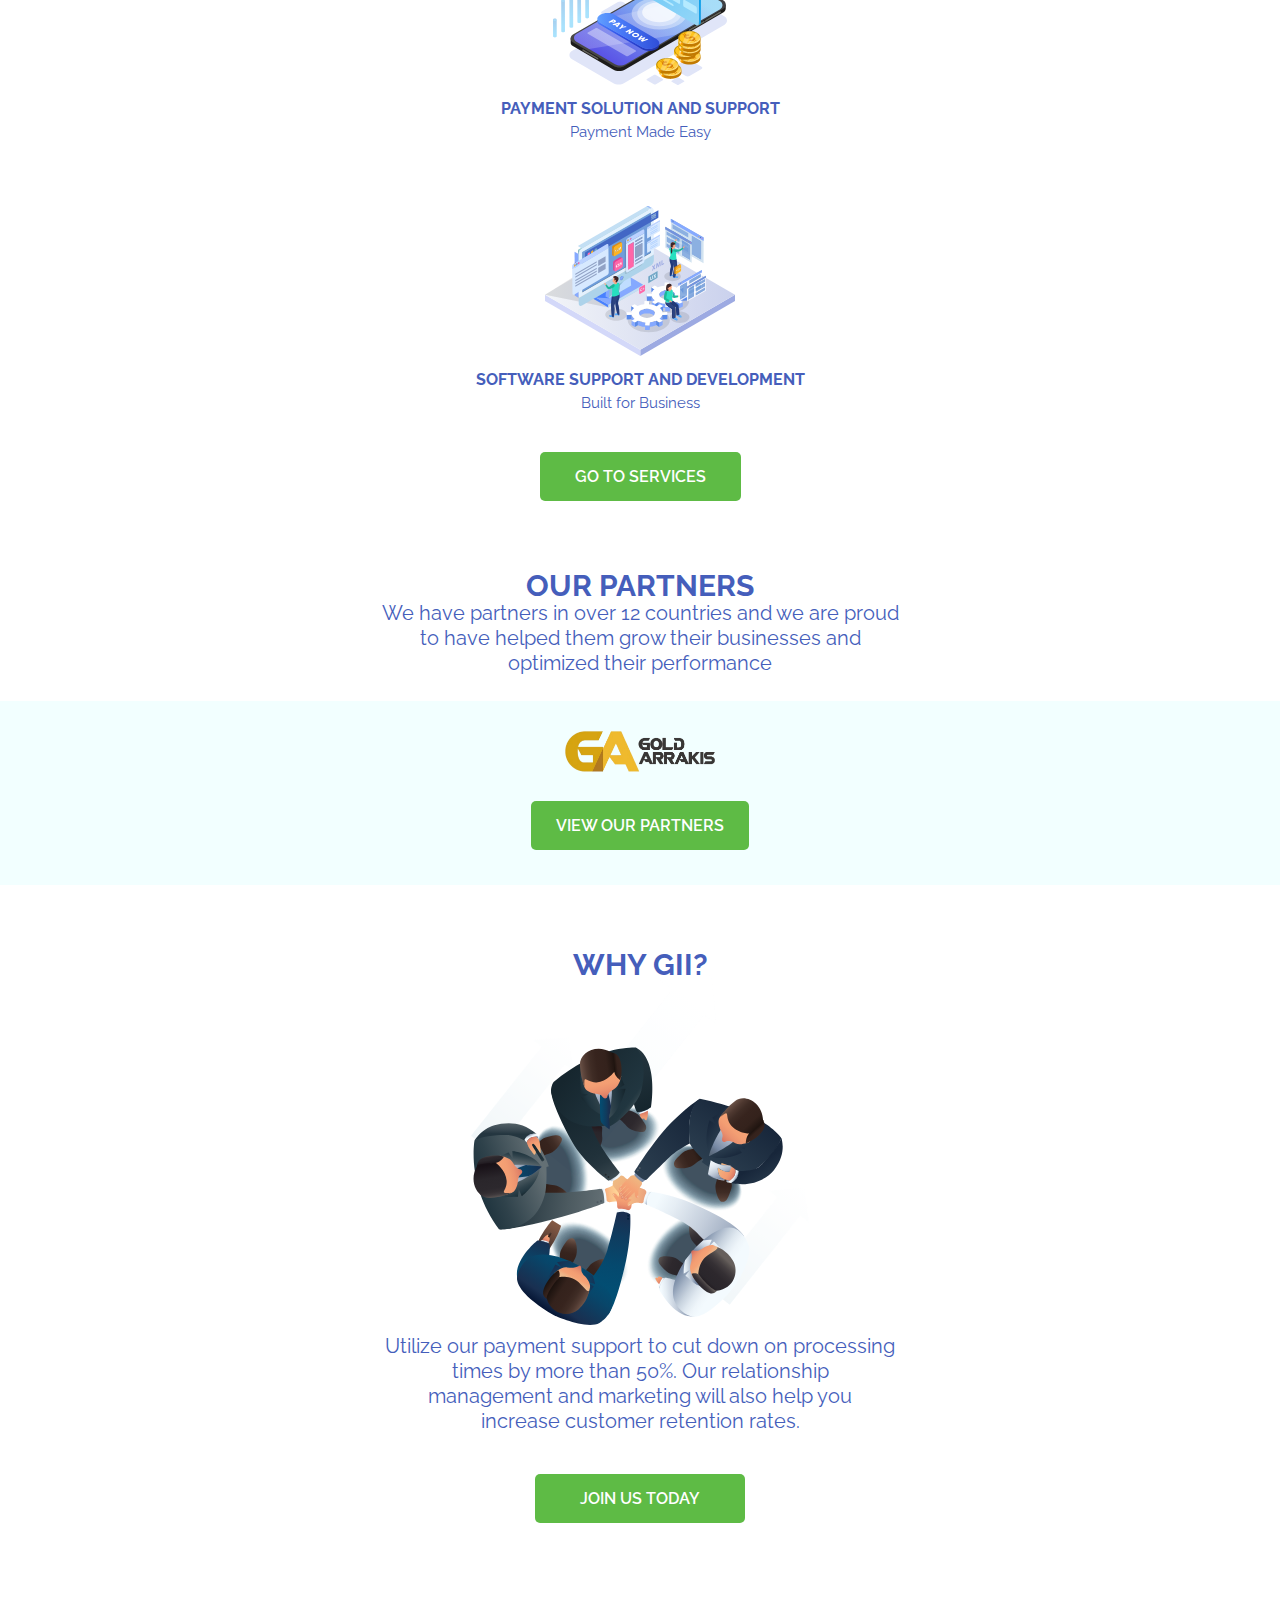
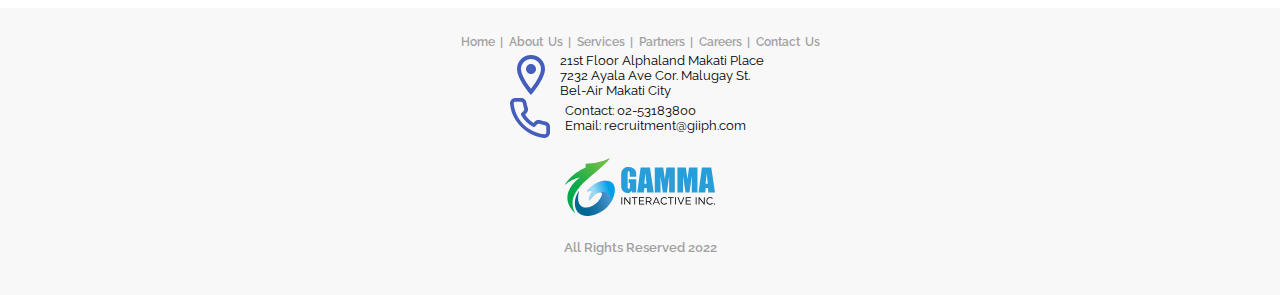
<file: home.html>
<!DOCTYPE html>
<html lang="en">
<head>
    <meta charset="UTF-8">
    <meta http-equiv="X-UA-Compatible" content="IE=edge">
    <meta name="viewport" content="width=device-width, initial-scale=1.0">
    <link rel="stylesheet" href="css/master.css" type="text/css">
    <link rel="stylesheet" href="css/home.css" type="text/css">
    <link rel="shortcut icon" href="img/gii-icon.svg" type="image/x-icon">
    <title>Gamma Interactive Inc. | Home</title>
</head>
<body>
    <header class="header">
        <a href="#" class="logo">
            <img src="img/gii-logo.svg" alt="Gamma Interactive Inc. Logo">
        </a>
        <input type="checkbox" class="menu-btn" id="menu-btn">
        <label for="menu-btn" class="menu-icon"><span class="nav-icon"></span></label>
        <ul class="menu">
            <li><a href="">Home</a></li>
            <li><a href="about.html">About Us</a></li>
            <li><a href="services.html">Services</a></li>
            <li><a href="partners.html">Partners</a></li>
            <li><a href="careers.html">Careers</a></li>
            <li><a href="contact.html">Contact Us</a></li>
        </ul>
    </header>
    <!--begin body-->

    <div class="home-banner-container">
        <div class="home-text">
            <h1>developing strategies,<br>values, results.</h1>
            <p>Best-on demand solutions<br>to your busines needs</p>
            <div class="home-cta">
                <a href="">Find out more</a>
            </div>
        </div>
        <div class="banner-img">
            <img src="img/home-img.png">
        </div>
    </div>

    <div class="svc-section-container">
        <div class="section-title">
            <h1>what we can do for you</h1>
            <p>Talk to leading experts in your industry.<br><br>
                We will help your brand grow while you
                focus on what matters most.</p>
        </div>
        <div class="svc-img-container">
            <div class="svc-text svc-crm">
                <img src="img/crm.svg" alt="Customer Relationship">
                <h1> CUSTOMER CARE AND<br>RELATIONSHIP MANAGEMENT</h1>
                <p>Customer Satisfaction is Our Passion</p>
            </div>
        </div>
        <div class="svc-img-container">
            <div class="svc-text svc-it-cons">
                <img src="img/it-cons.svg" alt="Customer Relationship">
                <h1>INFORMATION TECHNOLOGY<br>CONSULTATION</h1>
                <p>Modernization and Optimization</p>
            </div>
        </div>
        <div class="svc-img-container">
            <div class="svc-text svc-mkt-cons">
                <img src="img/mkt-cons.svg" alt="Customer Relationship">
                <h1>Marketing consultation</h1>
                <p>Increase Online Visibility</p>
            </div>
        </div>
        <div class="svc-img-container">
            <div class="svc-text svc-payment">
                <img src="img/payment-sup.svg" alt="Customer Relationship">
                <h1>payment solution and support</h1>
                <p>Payment Made Easy</p>
            </div>
        </div>
        <div class="svc-img-container">
            <div class="svc-text svc-soft-dev">
                <img src="img/software-support.svg" alt="Customer Relationship">
                <h1>Software support and development</h1>
                <p>Built for Business</p>
            </div>
        </div>
        <div class="svc-btn">
            <a href="">go to services</a>
        </div>
    </div>

    <div class="partner-section-container">
        <div class="section-title">
            <h1>our partners</h1>
            <p>We have partners in over 12 countries and we are proud<br>to have helped them grow their businesses and<br>optimized their performance</p>
        </div>
        <div class="partner-logo">
            <img src="img/GA-logo.png" alt="Gold Arrakis Logo">
            <div class="partner-btn">
                <a href="">view our partners</a>
            </div>
        </div>
    </div>

    <div class="why-section-container">
        <div class="section-title">
            <h1>why gii?</h1>
            <div class="team-img">
                <img src="img/why-gii.svg" alt="Gold Arrakis Logo">
            </div>
            <p>Utilize our payment support to cut down on processing<br>times by more than 50%. Our relationship<br>management and marketing will also help you<br>increase customer retention rates.</p>
        </div>
        <div class="join-cta">
            <a href="">join us today</a>
        </div>
    </div>

<!--footer-->
    <div class="footer-container">
        <div class="footer-menu">
            <ul class="menu">
                <li><a href="">Home |</a></li>
                <li><a href="">About Us |</a></li>
                <li><a href="">Services |</a></li>
                <li><a href="">Partners |</a></li>
                <li><a href="">Careers |</a></li>
                <li><a href="">Contact Us</a></li>
            </ul>
        </div>
        <div class="location">
            <img src="img/location-icon.svg" alt="Location Icon">
            <p>21st Floor Alphaland Makati Place<br>7232 Ayala Ave Cor. Malugay St.<br>Bel-Air Makati City </p>
        </div>

        <div class="contact">
            <img src="img/contact-icon.svg" alt="Contact Icon">
            <p>Contact: 02-53183800<br>Email: recruitment@giiph.com&nbsp;&nbsp;&nbsp;&nbsp;&nbsp;&nbsp;&nbsp;&nbsp;</p>
        </div>
        <div class="footer-logo">
            <img src="img/gii-logo.svg" alt="">
        </div>
        
        <div class="footer-text">
            <span>All Rights Reserved 2022</span>
        </div>
    </div>

</body>
</html>
</file>
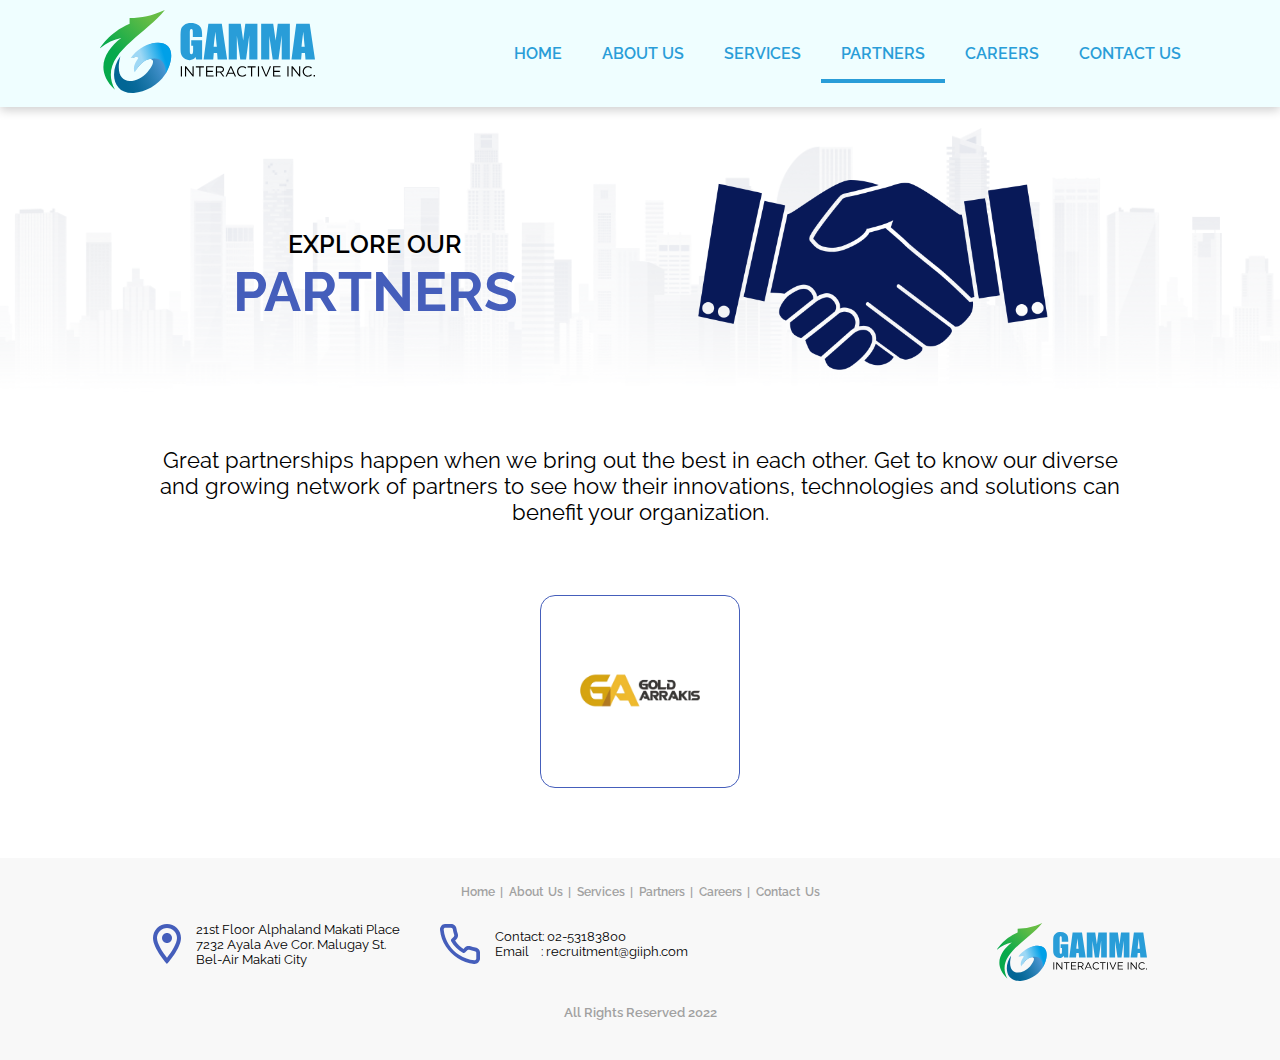
<file: partners.html>
<!DOCTYPE html>
<html lang="en">
<head>
    <meta charset="UTF-8">
    <meta http-equiv="X-UA-Compatible" content="IE=edge">
    <meta name="viewport" content="width=device-width, initial-scale=1.0">
    <link rel="stylesheet" href="css/master.css" type="text/css">
    <link rel="stylesheet" href="css/partners.css" type="text/css">
    <link rel="shortcut icon" href="img/gii-icon.svg" type="image/x-icon">
    <meta name="format-detection" content="telephone=no">
    <title>Gamma Interactive Inc. | Partners</title>
</head>
<body>
    
    <header class="header">
        <a href="index.html" class="logo">
            <img src="img/gii-logo.svg" alt="Gamma Interactive Inc. Logo">
        </a>
        <input type="checkbox" class="menu-btn" id="menu-btn">
        <label for="menu-btn" class="menu-icon"><span class="nav-icon"></span></label>
        <ul class="menu">
            <li><a href="index.html">Home</a></li>
            <li><a href="about.html">About Us</a></li>
            <li><a href="services.html">Services</a></li>
            <li class="active"><a href="">Partners</a></li>
            <li><a href="careers.html">Careers</a></li>
            <li><a href="contactus.html">Contact Us</a></li>
        </ul>
    </header>

<!--begin body-->
    
    <div class="partners-banner-container">
        <div class="banner-img">
            <img src="img/handshake.png">
        </div>
        <div class="banner-text">
            <p>Explore our</p>
            <h1>partners</h1>
        </div>
    </div>

    <div class="partner-tag">
        <p>Great partnerships happen when we bring out the best in each other. Get to know our diverse and growing network of partners to see how their innovations, technologies and solutions can benefit your organization.</p>
    </div>

    <div class="partner-logo-container"><!--duplicate this section-->
        <div class="part-logo ga" onclick="">
            <div class="details hover-show">Gold Arrakis</div>
            <img src="img/GA-logo.png" alt=""><!--replace image here-->
            <div class="btn hover-show"><a href="partners/GoldArrakis.html">View our partner</a></div>
        </div>
    </div><!--duplicate this section-->

<!--footer-->

    <div class="footer-container">
        <div class="footer-menu">
            <ul class="menu">
                <li><a href="">Home |</a></li>
                <li><a href="about.html">About Us |</a></li>
                <li><a href="services.html">Services |</a></li>
                <li><a href="partners.html">Partners |</a></li>
                <li><a href="careers.html">Careers |</a></li>
                <li><a href="contactus.html">Contact Us</a></li>
            </ul>
        </div>
        <div class="detail-container">
            <div class="detail-wrapper">
                <div class="location">
                    <img src="img/location-icon.svg" alt="Location Icon">
                    <p>21st Floor Alphaland Makati Place<br>7232 Ayala Ave Cor. Malugay St.<br>Bel-Air Makati City </p>
                </div>
                <div class="contact">
                    <img src="img/contact-icon.svg" alt="Contact Icon">
                    <p>Contact: 02-53183800<br>Email&nbsp;&nbsp;&nbsp;&nbsp;: recruitment@giiph.com&nbsp;&nbsp;&nbsp;&nbsp;&nbsp;&nbsp;&nbsp;&nbsp;</p>
                </div>
            </div>
            <div class="footer-logo">
                <img src="img/gii-logo.svg" alt="">
            </div>
        </div>
        <div class="footer-text">
            <span>All Rights Reserved 2022</span>
        </div>
    </div>
    
<!--scrip here-->

</body>
</html>
</file>
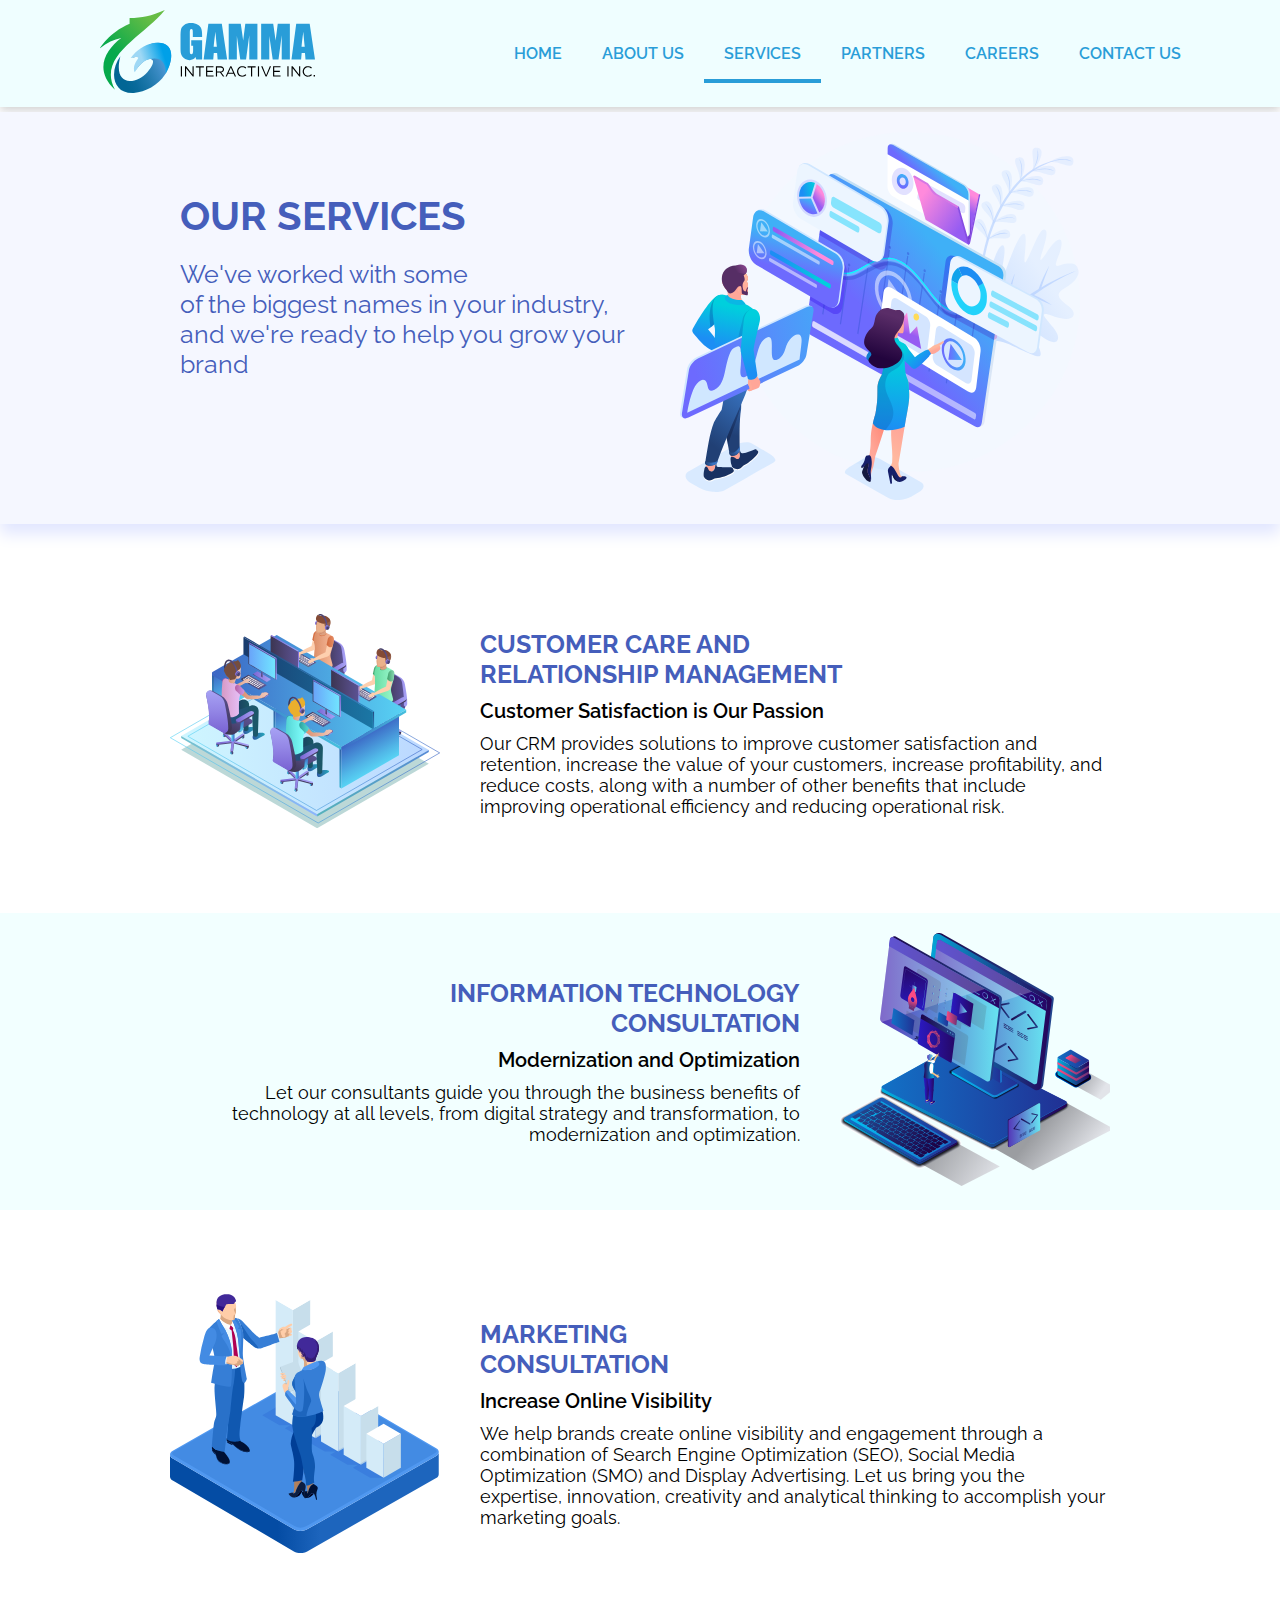
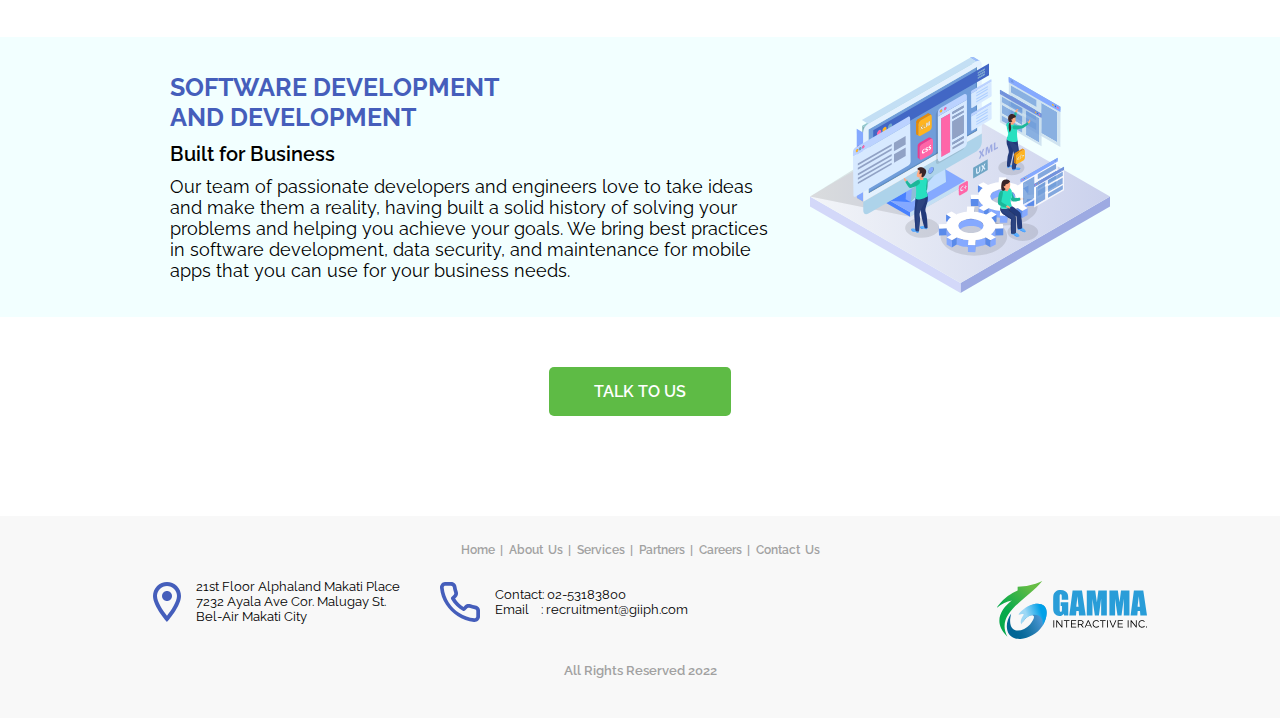
<file: services.html>
<!DOCTYPE html>
<html lang="en">
<head>
    <meta charset="UTF-8">
    <meta http-equiv="X-UA-Compatible" content="IE=edge">
    <meta name="viewport" content="width=device-width, initial-scale=1.0">
    <link rel="stylesheet" href="css/master.css" type="text/css">
    <link rel="stylesheet" href="css/services.css" type="text/css">
    <link rel="shortcut icon" href="img/gii-icon.svg" type="image/x-icon">
    <meta name="format-detection" content="telephone=no">
    <title>Gamma Interactive Inc. | Sevices</title>
</head>
<body>
    
    <header class="header">
        <a href="index.html" class="logo">
            <img src="img/gii-logo.svg" alt="Gamma Interactive Inc. Logo">
        </a>
        <input type="checkbox" class="menu-btn" id="menu-btn">
        <label for="menu-btn" class="menu-icon"><span class="nav-icon"></span></label>
        <ul class="menu">
            <li><a href="index.html">Home</a></li>
            <li><a href="about.html">About Us</a></li>
            <li class="active"><a href="">Services</a></li>
            <li><a href="partners.html">Partners</a></li>
            <li><a href="careers.html">Careers</a></li>
            <li><a href="contactus.html">Contact Us</a></li>
        </ul>
    </header>

<!--begin body-->
    
    <div class="service-banner-container">
        <div class="svc-text svc-des">
            <h1>our services</h1>
        </div>
        <div class="svc-img">
            <img src="img/services-img.svg">
        </div>
        <div class="svc-des-text svc-mob">
            <h1>our services</h1>
            <p>We've worked with some<br>of the biggest names in your industry,<br>and we're ready to help you grow your brand</p>
        </div>
    </div>

    <div class="service-container">
        <div class="svc-wrap-right svc-crm svc-mar">
            <div class="svc-crm-img">
                <img src="img/crm.svg" alt="">
            </div>
            <div class="svc-crm-text-wrap svc-align-left">
                <h1>customer care and<br>relationship management</h1>
                <h4>Customer Satisfaction is Our Passion</h4>
                <p>Our CRM provides solutions to improve customer satisfaction and retention, increase the value of your customers, increase profitability, and reduce costs, along with a number of other benefits that include improving operational efficiency and reducing operational risk.</p>
            </div>
        </div>
        <div class="svc-wrap-left svc-itcons svc-mar">
            <div class="svc-itcons-img">
                <img src="img/it-cons.svg" alt="">
            </div>
            <div class="svc-itcons-text-wrap svc-align-right">
                <h1>INFORMATION TECHNOLOGY<br>CONSULTATION</h1>
                <h4>Modernization and Optimization</h4>
                <p>Let our consultants guide you through the business benefits of technology at all levels, from digital strategy and transformation, to modernization and optimization. </p>
            </div>
        </div>
        <div class="svc-wrap-right svc-mktcons svc-mar">
            <div class="svc-mktcons-img">
                <img src="img/mkt-cons.svg" alt="">
            </div>
            <div class="svc-mktcons-text-wrap svc-align-left">
                <h1>Marketing<br>Consultation</h1>
                <h4>Increase Online Visibility</h4>
                <p>We help brands create online visibility and engagement through a combination of Search Engine Optimization (SEO), Social Media Optimization (SMO) and Display Advertising. Let us bring you the expertise, innovation, creativity and analytical thinking to accomplish your marketing goals.</p>
            </div>
        </div>
        <div class="svc-wrap-left svc-payment svc-mar">
            <div class="svc-softdev-img">
                <img src="img/software-support.svg" alt="">
            </div>
            <div class="svc-softdev-text-wrap svc-align-left">
                <h1>software development<br>AND DEVELOPMENT</h1>
                <h4>Built for Business</h4>
                <p>Our team of passionate developers and engineers love to take ideas and make them a reality, having built a solid history of solving your problems and helping you achieve your goals. We bring best practices in software development, data security, and maintenance for mobile apps that you can use for your business needs.</p>
            </div>
        </div>
        <div class="svc-btn-container">
            <div class="svc-btn">
                <a href="contactus.html">talk to us</a>
            </div>
        </div>
    </div>
    

<!--footer-->

    <div class="footer-container">
        <div class="footer-menu">
            <ul class="menu">
                <li><a href="">Home |</a></li>
                <li><a href="about.html">About Us |</a></li>
                <li><a href="services.html">Services |</a></li>
                <li><a href="partners.html">Partners |</a></li>
                <li><a href="careers.html">Careers |</a></li>
                <li><a href="contactus.html">Contact Us</a></li>
            </ul>
        </div>
        <div class="detail-container">
            <div class="detail-wrapper">
                <div class="location">
                    <img src="img/location-icon.svg" alt="Location Icon">
                    <p>21st Floor Alphaland Makati Place<br>7232 Ayala Ave Cor. Malugay St.<br>Bel-Air Makati City </p>
                </div>
                <div class="contact">
                    <img src="img/contact-icon.svg" alt="Contact Icon">
                    <p>Contact: 02-53183800<br>Email&nbsp;&nbsp;&nbsp;&nbsp;: recruitment@giiph.com&nbsp;&nbsp;&nbsp;&nbsp;&nbsp;&nbsp;&nbsp;&nbsp;</p>
                </div>
            </div>
            <div class="footer-logo">
                <img src="img/gii-logo.svg" alt="">
            </div>
        </div>
        <div class="footer-text">
            <span>All Rights Reserved 2022</span>
        </div>
    </div>
    
<!--scrip here-->

</body>
</html>
</file>
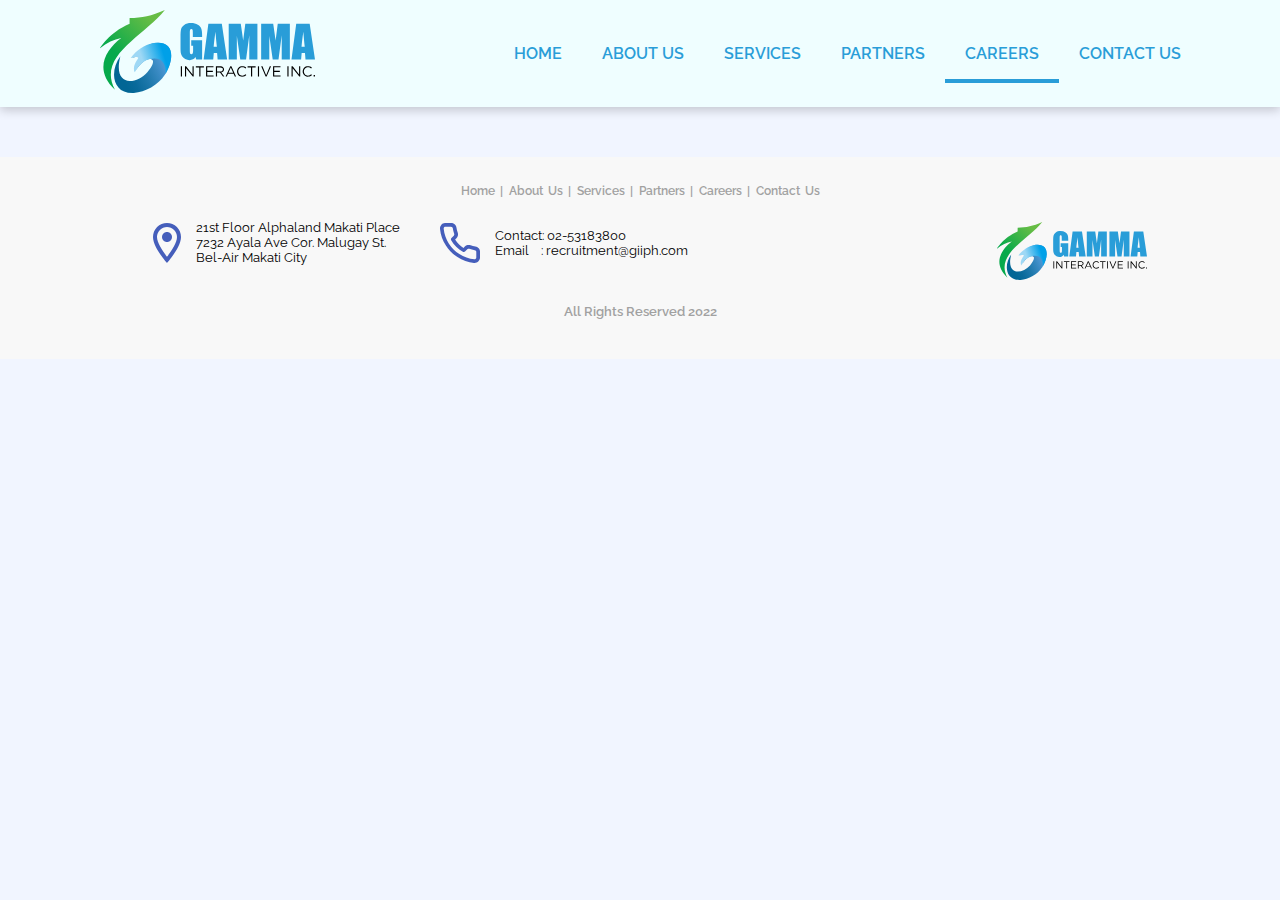
<file: careers/ApplicationForm.html>
<!DOCTYPE HTML PUBLIC "-//W3C//DTD HTML 4.01//EN" "http://www.w3.org/TR/html4/strict.dtd">
<html lang="en">
<head>
    <meta charset="UTF-8">
    <meta http-equiv="X-UA-Compatible" content="IE=edge">
    <meta name="viewport" content="width=device-width, initial-scale=1.0">
    <link rel="shortcut icon" href="../img/gii-icon.svg">    
    <link rel="stylesheet" href="../css/master.css" type="text/css">
    <link rel="stylesheet" href="../css/application.css" type="text/css">
    <meta name="format-detection" content="telephone=no">
    <title>Gamma Interactive Inc. | Careers</title>

    <style rol="stylesheet" type="text/css">

      body {
        background-color: #F1F5FF !important;
      }

      #jobs {
        width: 100%;
        display: flex;
        flex-direction: column;
        justify-content: center;
      }

      .jobs-main-cnt {
        max-width: 1200px;
        width: 100%;
        margin: 16px auto;
        padding: 32px 64px;
        background-color: #ffffff;
        border-radius: 15px;
        box-shadow: 0 10px 15px rgba(0, 0, 0, .1);
      }

      .job-title {
        color: #455EBB;
        margin-bottom: 16px;
      }

      .job-jd > p {
        font-weight: bold;
        margin-bottom: 16px;
      }

      .job-jd > ul > li:last-child {
        margin-bottom: 16px;
      }

      .job-btn {
        background-color: #67BD45;
        margin-top: 24px;
        padding: 12px 40px;
        border: none;
        border-radius: 5px;
      }

      .job-btn a {
        color: #ffffff;
        text-decoration: none;
        text-transform: uppercase;
      }

    </style>

</head>

<body>

    <header class="header">
        <a href="../index.html" class="logo">
            <img src="../img/gii-logo.svg" alt="Gamma Interactive Inc. Logo">
        </a>
        <input type="checkbox" class="menu-btn" id="menu-btn">
        <label for="menu-btn" class="menu-icon"><span class="nav-icon"></span></label>
        <ul class="menu">
            <li><a href="../index.html">Home</a></li>
            <li><a href="../about.html">About Us</a></li>
            <li><a href="../services.html">Services</a></li>
            <li><a href="../partners.html">Partners</a></li>
            <li class="active"><a href="../careers.html">Careers</a></li>
            <li><a href="../contactus.html">Contact Us</a></li>
        </ul>
    </header>

    <!-- main content -->

    <div id="jobs"></div>
    

<!--footer-->

    <div class="footer-container">
        <div class="footer-menu">
            <ul class="menu">
                <li><a href="">Home |</a></li>
                <li><a href="about.html">About Us |</a></li>
                <li><a href="services.html">Services |</a></li>
                <li><a href="partners.html">Partners |</a></li>
                <li><a href="careers.html">Careers |</a></li>
                <li><a href="contactus.html">Contact Us</a></li>
            </ul>
        </div>
        <div class="detail-container">
            <div class="detail-wrapper">
                <div class="location">
                    <img src="../img/location-icon.svg" alt="Location Icon">
                    <p>21st Floor Alphaland Makati Place<br>7232 Ayala Ave Cor. Malugay St.<br>Bel-Air Makati City </p>
                </div>
                <div class="contact">
                    <img src="../img/contact-icon.svg" alt="Contact Icon">
                    <p>Contact: 02-53183800<br>Email&nbsp;&nbsp;&nbsp;&nbsp;: recruitment@giiph.com&nbsp;&nbsp;&nbsp;&nbsp;&nbsp;&nbsp;&nbsp;&nbsp;</p>
                </div>
            </div>
            <div class="footer-logo">
                <img src="../img/gii-logo.svg" alt="">
            </div>
        </div>
        <div class="footer-text">
            <span>All Rights Reserved 2022</span>
        </div>
    </div>

    
    
<!--scrip here-->
<script src="https://ajax.googleapis.com/ajax/libs/jquery/3.4.1/jquery.min.js"></script>
<script>
    var settings = {
        "async": true,
        "crossDomain": true,
        "url": "https://api.turbohire.co/api/careerpagejobs",
        "method": "POST",
        "headers": {
            "X-Api-Key": "{616AE863-759C-4A47-AC80-AFDC7A77803E}",
            "Accept": "*/*",
            "Cache-Control": "no-cache",
            "Host": "api.turbohire.co",
            "Accept-Encoding": "gzip, deflate",
            "Content-Length": "0",
            "Connection": "keep-alive",
            "cache-control": "no-cache"
        }
    }

    $(document).ready(function () {
        $.ajax(settings).done(function (response) {
            response.Result.forEach(function (job) {
                $("#jobs").append($(`<div class="jobs-main-cnt">
                    <h1 class="job-title">${job.JobTitle}</h1>
                    <div class="job-jd">${job.JobDescription}</div>
                    <button class="job-btn"><a href="${job.ApplyUrl}"> Apply </a></button>
                </div>`));
            });
        });
    });
</script>
</body>
</html>
</file>
<file: css/master.css>
@import url('https://fonts.googleapis.com/css2?family=Raleway:wght@100;400;600;800&display=swap');

* {
    margin: 0;
    padding: 0;
    box-sizing: border-box;
    font-family: 'Raleway', sans-serif;
    -webkit-tap-highlight-color: transparent;
}

body {
    background-color: #ffffff;
}

/*nav styles*/

.header {
    background-color: #effeff;
    box-shadow: 0 3px 10px rgba(0, 0, 0, 0.2);
    width: 100%;
    z-index: 3;
}

.header ul {
    margin: 0;
    padding: 0;
    list-style-type: none;
    overflow: hidden;
    background-color: #ffffff;
    text-align: right;
}

.header ul a {
    display: block;
    padding: 30px;
    text-decoration: none;
    color: #299DD8;
    font-weight: 600;
    text-transform: uppercase;
    box-shadow: 0 -1px 0;
}

.header .logo {
    float: left;
    display: block;
    padding: 10px 20px;
}

.header .logo img {
    width: 150px;
}

.header .menu {
    clear: both;
    max-height: 0;
    transition: max-height .5s ease-in-out;
}

.header .menu-icon {
    padding: 35px 25px;
    position: relative;
    float: right;
    cursor: pointer;
}

.header .menu-icon .nav-icon {
    background: #299DD8;
    display: block;
    height: 3px;
    width: 25px;
    position: relative;
    transition: background 0.5s ease-in-out;
    border-radius: 20px;
}

.header .menu-icon .nav-icon:before {
    background: #299DD8;
    content: "";
    display: block;
    width: 100%;
    height: 100%;
    position: absolute;
    top: 8px;
    transition: all 0.3s ease-in-out;
    border-radius: 20px;
}

.header .menu-icon .nav-icon:after {
    background: #299DD8;
    content: "";
    display: block;
    width: 100%;
    height: 100%;
    position: absolute;
    top: -8px;
    transition: all 0.3s ease-in-out;
    border-radius: 20px;
}

.header .menu-btn {
    display: none;
}

.header .menu-btn:checked ~ .menu {
    max-height: 100vh;
}

.header .menu-btn:checked ~ .menu-icon .nav-icon {
    background: transparent;
}

.header .menu-btn:checked ~ .menu-icon .nav-icon:before {
    top: 0;
    transform: rotate(-45deg);
}

.header .menu-btn:checked ~ .menu-icon .nav-icon:after {
    top: 0;
    transform: rotate(45deg);
}


@media screen and (min-width: 1024px) {
    .header {
        display: flex;
        justify-content: space-around;
    }

    .header ul a {
        padding: 20px
    }

    .header .menu {
        max-height: none;
        background: none;
        display: flex;
        align-items: center;
    }

    .header .menu .active {
        box-shadow: 0 -4px 0 #299DD8 inset;
    }

    .header ul a {
        box-shadow: none;
        transition: box-shadow 0.3s ease-in;
    }

    .header ul a:hover {
        box-shadow: 0 -4px 0 #299dd8 inset;
    }

    .menu-icon {
        display: none;
    }

    .header .logo img {
        width: 215px
    }
}

/*footer styles*/

.footer-container {
    display: flex;
    justify-content: center;
    flex-direction: column;
    text-align: center;
    margin-top: 50px;
    padding: 20px 0;
    background-color: #f8f8f8;
}

.footer-menu .menu {
    display: flex;
    justify-content: center;
}

.footer-menu ul {
    list-style-type: none;
}

.footer-menu .menu li {
    padding: 3px;
}

.footer-menu .menu li a {
    text-decoration: none;
    font-size: 12px;
    font-weight: 600;
    color: #a1a1a1;
    word-spacing: 2px;
}

.location {
    margin-top: 30px;
}
.contact {
    margin: 10px 0 0 5px;
}

.location,
.contact {
    display: flex;
    justify-content: center;
    align-items: center;
}

.location img,
.contact img {
    height: 40px;
}

.location p,
.contact p {
    text-align: left;
    margin-left: 15px;
    font-size: 13px;
}

.footer-logo {
    margin-top: 20px;
}

.footer-logo img {
    width: 150px
}

.footer-text {
    margin: 20px 0;
    color: #a1a1a1;
    font-weight: 600;
    font-size: 13px;
}

@media screen and (min-width: 1024px) {
    
    .detail-container {
        display: flex;
        flex-direction: row;
        justify-content: space-around;
        align-items: center;
        align-content: center;
    }

    .detail-wrapper {
        display: flex;
        justify-content: space-between;
    }

    .contact,
    .location {
        margin: 0 20px;
    }

}
</file>
<file: css/home.css>
.home-banner-container {
    display: flex;
    justify-content: center;
    padding: 20px 25px;
    background-image: linear-gradient(to bottom right, transparent 50%, #F2FFFF 50%);
    margin-top: 8px;
    margin-bottom: 30px;
}

.banner-img {
    display: block;
}

.banner-img img {
    width: 200px;
}

.home-text h1,
.home-text p {
    color: #455EBB;
}

.home-text h1 {
    text-transform: uppercase;
    font-size: 17px;
    margin: 0;
}

.home-text p {
    font-size: 14px;
    margin: 10px 0;
}

.home-cta {
    margin: 30px 0 ;
}

.home-cta a {
    text-decoration: none;
    text-transform: uppercase;
    font-size: 12px;
    font-weight: 600;
    color: white;
    background-color: #5EBB45;
    padding: 10px 15px;
    border-radius: 5px;
}

@media screen and (min-width: 768px) {

    .home-banner-container {
        display: flex;
        justify-content: space-around;
        align-content: center;
        padding: 30px 60px;
    }

    .banner-img img {
        width: 320px;
    }

    .home-text h1 {
        font-size: 30px;
    }

    .home-text p {
        font-size: 20px;
    }

    .home-cta {
        margin: 45px 0;
    }

    .home-cta a {
        font-size: 16px;
        padding: 15px 35px;
    }
}


@media screen and (min-width: 1024px) {

    .home-banner-container {
        display: flex;
        justify-content: space-around;
        padding: 30px 0;
    }
    
    .banner-img img {
        width: 400px;
    }

    .home-text {
        margin-top: 30px;
    }
}

@media screen and (min-width: 1366px) {

    .banner-img img {
    }

    .home-banner-container {
        justify-content: center;
    }

    .home-text h1 {
        font-size: 45px;
    }

    .home-text p {
        font-size: 30px;
    }

}

.svc-section-container {
    display: flex;
    justify-content: center;
    flex-direction: column;
    align-items: center;
    text-align: center;
    padding: 10px 30px;
}

.section-title h1,
.section-title p {
    color: #455EBB;
    margin: 5px 0;
    line-height: 20px;
}

.section-title P {
    line-height: 16px;
    font-size: 14px;
}

.section-title h1 {
    margin: 20px 0;
    font-size: 20px;
    text-transform: uppercase;
}

.svc-img-container div {
    margin: 30px
}

.svc-text {
    color: #455EBB
}

.svc-text h1 {
    font-size: 16px;
    text-transform: uppercase;
    margin-top: 10px;
}

.svc-text p {
    font-size: 15px;
    margin: 5px 0;
}

.svc-crm img,
.svc-it-cons img,
.svc-mkt-cons img,
.svc-payment img,
.svc-soft-dev img {
    height: 120px;
}

.svc-btn {
    margin: 20px 0;
}

.svc-btn a {
    text-decoration: none;
    text-transform: uppercase;
    font-size: 12px;
    font-weight: 600;
    color: white;
    background-color: #5EBB45;
    padding: 15px 45px;
    border-radius: 5px;
}

@media screen and (min-width: 480px) {
    .section-title p {
        line-height: 22px;
        font-size: 18px;
    }
}

@media screen and (min-width: 768px) {

    .svc-crm img,
    .svc-it-cons img,
    .svc-mkt-cons img,
    .svc-payment img,
    .svc-soft-dev img {
        height: 180px;
    }

    .section-title h1 {
        font-size: 30px;
    }

    .section-title p{
        font-size: 20px;
        line-height: 25px;
    }

    .svc-btn a {
        font-size: 16px;
        padding: 15px 35px;
    }
}

@media screen and (min-width: 1024px) {

    .svc-section-container {
        justify-content: space-between;
        align-items: center;
    }
    .svc-img-container {
        display: flex;
        flex-wrap: wrap;
        justify-content: center;
        align-items: center;
    }

    .svc-text {
        margin: 100px;
    }

    .svc-crm img,
    .svc-it-cons img,
    .svc-mkt-cons img,
    .svc-payment img,
    .svc-soft-dev img {
        height: 150px;
    }

    .cont-spacer {
        padding: 0 85px;
    }
}

@media screen and (min-width: 1366px) {
    .svc-crm img,
    .svc-it-cons img,
    .svc-mkt-cons img,
    .svc-payment img,
    .svc-soft-dev img {
        height: 150px;
        padding: 0 50px;
    }

    .cont-spacer {
        padding: 0 5px;
    }
}

@media screen and (min-width: 1440px) {

    .svc-crm img,
    .svc-it-cons img,
    .svc-mkt-cons img,
    .svc-payment img,
    .svc-soft-dev img {
        height: 120px;
    }

    .cont-spacer img {
        padding: 0 10px;
    }

}


.partner-section-container {
    display: flex;
    justify-content: center;
    flex-direction: column;
    align-items: center;
    text-align: center;
    margin-top: 60px;
}

.partner-logo {
    padding: 30px;
    background-color: #f2ffff;
    width: 100%;
    margin: 20px 0;
}

.partner-logo img {
    width: 150px;
    margin-bottom: 20px;
}


.partner-btn {
    margin: 20px 0;
}

.partner-btn a {
    text-decoration: none;
    text-transform: uppercase;
    font-size: 12px;
    font-weight: 600;
    color: white;
    background-color: #5EBB45;
    padding: 15px 30px;
    border-radius: 5px;
}

@media screen and (min-width: 768px) {

    .partner-section-container {
        margin-bottom: 50px;
    }

    .partner-btn a {
        font-size: 16px;
        padding: 15px 25px;
    }

    .partner-logo img {
        width: 150px;
    }
}

.why-section-container {
    display: flex;
    justify-content: center;
    flex-direction: column;
    align-items: center;
    text-align: center;
}

.team-img {
    margin: 0;
}

.team-img img {
    height: 180px;
}

.join-cta {
    margin: 50px 25px;
}

.join-cta a {
    text-decoration: none;
    text-transform: uppercase;
    font-size: 12px;
    font-weight: 600;
    color: white;
    background-color: #5EBB45;
    padding: 15px 45px;
    border-radius: 5px;
}

@media screen and (min-width: 768px) {

    .section-title h1 {
        margin: 0;
    }

    .img-text-container {
        display: flex;
        justify-content: center;
        flex-direction: row;
        align-items: center;
        align-content: center;
        text-align: left;
    }

    .img-text-container img,
    .img-text-container p {
        margin: 0 27px;
    }

    .team-img img {
        height: 350px;
    }

    .why-section-container {
        justify-content: space-around;
    }

    .join-cta a {
        font-size: 16px;
        padding: 15px 45px;
    }
}
</file>
<file: css/about.css>
.about-section-container {
    text-align: center;
    margin: 30px 40px;

}

.mob-view-title {
    display: none;
}

.section-text {
    color: #455EBB;
}

.section-text h1 {
    text-transform: uppercase;
    font-size: 20px;
}

.section-text p {
    font-size: 15px;
}

.about-img {
    margin: 30px 0;
}

.about-img img {
    width: 180px;
}

@media screen and (min-width: 768px) {
    .about-section-container {
        display: flex;
        justify-content: space-around;
    }

    .des-view-title {
        display: none;
    }

    .mob-view-title {
        display: unset;
    }

    .section-text {
        display: flex;
        justify-content: space-around;
        flex-direction: row-reverse;
        align-content: center;
        align-items: center;
    }

    .section-desc h1 {
        font-size: 25px;
    }

    .about-img {
        margin: 0 30px;
    }

    .about-img img {
        width: 250px;
    }

    .section-desc {
        display: flex;
        justify-content: center;
        align-content: center;
        flex-direction: column;
        text-align: right;
    }

    .section-desc h1 {
        margin: 10px 0;
    }
}

@media screen and (min-width: 1024px) {
    .about-img img {
        width: 350px;
    }

    .section-desc h1 {
        font-size: 35px;
    }

    .section-desc p {
        font-size: 18px;
    }
}

@media screen and (min-width: 1366px) {
    .section-text {
        padding: 0 100px;
    }

    .about-img {
        margin: 0 75px;
    }
}

.story-section {
    text-align: center;
    color: #455EBB;
    background-image: url('../img/building-bg.png');
    background-size: cover;
    background-repeat: no-repeat;
    background-position: center;
    height: 300px;
}

.story-section h1,
.story-section p {
    padding: 10px;
}

.story-section h1 {
    margin-top: 40px;
    font-size: 20px;
    text-transform: uppercase;
}

.story-section p {
    font-size: 15px;
}

@media screen and (min-width: 768px) {
    .story-section h1 {
        font-size: 25px;
    }

    .story-section p {
        font-size: 15px;
    }
}

@media screen and (min-width: 1024px) {
    .story-section h1 {
        font-size: 35px;
    }

    .story-section p {
        font-size: 18px;
        margin: 0 80px
    }
}

.team-section-container {
    text-align: center;
    margin: 85px 10px;
    color: #455EBB;
}

.team-section-title h1 {
    font-size: 20px;
    text-transform: uppercase;
}

.team-section-title p {
    font-size: 15px;
}

.team-img {
    background-image: url('../img/team.jpg');
    background-size: cover;
    background-position: center;
    background-repeat: no-repeat;
    height: 200px;
    border-radius: 15px;
    margin: 20px 10px;
}

.mob-view-title-team {
    display: none;
}

.team-img-big {
    display: none;
}

.talk-to-us {
    margin: 30px 0;
    text-align: center;
}

.talk-to-us a {
    background-color: #5EBB45;
    text-decoration: none;
    text-transform: uppercase;
    font-weight: 600;
    font-size: 12px;
    padding: 15px 45px;
    border-radius: 5px;
    color: #ffffff;
}

@media screen and (min-width: 768px) {
    .mob-view-title-team {
        display: flex;
        margin-bottom: 15px;
    }
    .team-section-container {
        display: flex;
        flex-direction: row;
        justify-content: center;
        align-items: center;
        margin: 0 10px;
    }

    .team-img-text-container {
        display: flex;
        text-align: left;
    }

    .team-img {
        display: none;
    }

    .team-img-big {
        display: block;
        margin: 0 20px;
        border-radius: 15px;
    }

    .team-img-big img {
        height: 295px;
        border-radius: 20px;
    }

    .talk-to-us {
        margin: 40px 0;
    }

    .text-container h1 {
        font-size: 25px;
    }

    .text-container p {
        font-size: 15px;
    }

    .talk-to-us {
        margin: 40px;
    }

    .talk-to-us a {
        font-size: 16px;
    }
}

@media screen and (min-width: 1024px) {
    .team-section-container {
        margin: 40px 10px;
    }

    .text-container h1 {
        font-size: 35px;
    }

    .text-container p {
        font-size: 18px;
    }

    .mob-view-title-team {
        margin-bottom: 10px;
    }
}

@media screen and (min-width: 1280px) {
    .team-img-big img {
        height: 260px;
    }

    .mob-view-title-team {
        margin-bottom: 40px;
    }
}

@media screen and (min-width: 1366px) {
    .team-img-text-container {
        margin: 0 100px;
    }

    .team-img-big img {
        height: 350px;
    }

    .text-container {
        align-content: center;
    display: flex;
    flex-direction: column;
    justify-content: center;
    text-align: left;
    }
}

.mis-vis-section {
    text-align: center;
    color: #5EBB45;
    background-color: #F1FFFB;
    padding: 30px;
    margin-top: 65px;
}

.mis-container h1,
.vis-container h1 {
    font-size: 20px;
    margin: 15px 0;
    text-transform: uppercase;
}

.mis-container p,
.vis-container p {
    font-size: 15px;
}


.mission-img,
.vision-img {
    display: none;
}

@media screen and (min-width: 768px) {
    .mission-img,
    .vision-img {
        display: block;
    }

    .mis-vis-section {
        display: flex;
        flex-direction: column;
        justify-content: center;
    }

    .mis-container {
        display: flex;
        justify-content: center;
        align-items: center;
        align-content: center;
    }

    .mis-text {
        display: flex;
        flex-direction: column;
        text-align: left;
        margin: 30px
    }

    .mission-img,
    .vision-img {
        margin: 30px;
    }

    .mission-img img {
        width: 200px;
    }

    .vis-container {
        display: flex;
        justify-content: center;
        align-items: center;
        align-content: center;
    }

    .vis-text {
        display: flex;
        flex-direction: column;
        text-align: left;
        margin: 30px
    }

    .vision-img img {
        width: 200px;
    }
}

@media screen and (min-width: 1024px) {
    .mis-text h1,
    .vis-text h1 {
        font-size: 30px;
    }

    .mis-text p,
    .vis-text p {
        font-size: 18px;
    }

    
}

@media screen and (min-width: 1366px) {
    .mission-img img,
    .vision-img img {
        width: 300px;
    }

    .mission-img,
    .vision-img {
        margin: 20px 100px;
    }
}



.core-container {
    display: flex;
    justify-content: center;
    align-items: left;
    margin: 25px 0;
    flex-direction: column;
}

.title-container {
    color: #000000;
    text-align: center;
    margin-bottom: 35px;
}

.title-container h1 {
    text-transform: uppercase;
    font-size: 25px;
}

.title-container p {
    font-size: 15px;
}

.core-val-container {
    display: flex;
    flex-direction: row;
    padding: 10px 5px;
    width: 98%;
    margin-left: 10px;
}

.core-val-container p {
    font-size: 13px;
}

.letter-box {
    
    border-radius: 0 0 10px 10px;
}

.letter-box.i {
    background-image: linear-gradient(to bottom right, #FED605 5%, #F79621 90%);
    font-size: 50px;
    text-transform: uppercase;
    font-weight: 900;
    color: #ffffff;
    padding: 10px 25px;
}

.letter-box.n {
    background-image: linear-gradient(to bottom right, #EC7366 5%, #DF5D4E 90%);
    font-size: 50px;
    text-transform: uppercase;
    font-weight: 900;
    color: #ffffff;
    padding: 10px 13px;
}

.letter-box.s {
    background-image: linear-gradient(to bottom right, #8DBD3C 5%, #1B9145 90%);
    font-size: 50px;
    text-transform: uppercase;
    font-weight: 900;
    color: #ffffff;
    padding: 10px 17px;
}

.letter-box.p {
    background-image: linear-gradient(to bottom right, #33A9E4 5%, #2178BF 90%);
    font-size: 50px;
    text-transform: uppercase;
    font-weight: 900;
    color: #ffffff;
    padding: 10px 17px;
}

.letter-box.i-i {
    background-image: linear-gradient(to bottom right, #9B6EAB 5%, #992988 90%);
    font-size: 50px;
    text-transform: uppercase;
    font-weight: 900;
    color: #ffffff;
    padding: 10px 25px;
}

.letter-box.r {
    background-image: linear-gradient(to bottom right, #7E8889 5%, #5B5D5C 90%);
    font-size: 50px;
    text-transform: uppercase;
    font-weight: 900;
    color: #ffffff;
    padding: 10px 16px;
}

.letter-box.e {
    background-image: linear-gradient(to bottom right, #FF42BF 5%, #CC1C91 90%);
    font-size: 50px;
    text-transform: uppercase;
    font-weight: 900;
    color: #ffffff;
    padding: 10px 18px;
}


.text-def {
    font-size: 14px;
    padding: 0 10px;
    margin-top: 10px;
    width: 100%;
}

.topline {
    margin-right: 10px;
    background-color: #000000;
    height: 1px;
    width: 100%;
    margin-top: -5px;
    margin-bottom: 15px;
}

.des-view {
    display: none;
}

@media screen and (min-width: 1024px) {
    .core-container {
        margin: 25px 55px;
    }
}

@media screen and (min-width: 1280px) {
    .mob-view {
        display: none;
    }

    .des-view {
        display: block;
    }

    .title-container h1 {
        font-size: 40px;
    }

    .title-container p {
        font-size: 25px;
    }

    .letter-box.i {
        background-image: linear-gradient(to bottom left, #3CAEB8 50%, #0095A3 50%);
        font-size: 50px;
        text-transform: uppercase;
        font-weight: 900;
        color: #ffffff;
        padding: 35px;
    }

    .letter-box.n {
        background-image: linear-gradient(to bottom left, #95D63D 50%, #74CB00 50%);
        font-size: 50px;
        text-transform: uppercase;
        font-weight: 900;
        color: #ffffff;
        padding: 35px;
    }

    .letter-box.s {
        background-image: linear-gradient(to bottom left, #EBD664 50%, #E4C625 50%);
        font-size: 50px;
        text-transform: uppercase;
        font-weight: 900;
        color: #ffffff;
        padding: 35px;
    }

    .letter-box.p {
        background-image: linear-gradient(to bottom left, #E9A556 50%, #E77D00 50%);
        font-size: 50px;
        text-transform: uppercase;
        font-weight: 900;
        color: #ffffff;
        padding: 35px;
    }

    .letter-box.i-i {
        background-image: linear-gradient(to bottom left, #EF648D 50%, #E74273 50%);
        font-size: 50px;
        text-transform: uppercase;
        font-weight: 900;
        color: #ffffff;
        padding: 35px;
    }

    .letter-box.r {
        background-image: linear-gradient(to bottom left, #AB5DBE 50%, #8C13AA 50%);
        font-size: 50px;
        text-transform: uppercase;
        font-weight: 900;
        color: #ffffff;
        padding: 35px;
    }

    .letter-box.e {
        background-image: linear-gradient(to bottom left, #FF4D4D 50%, #E22E2E 50%);
        font-size: 50px;
        text-transform: uppercase;
        font-weight: 900;
        color: #ffffff;
        padding: 35px;
    }

    .letter-box {
        border-radius: 0;
    }

    .text-def {
        border-right: solid 1px #000;
        border-left: solid 1px #000;
        border-bottom: solid 1px #000;
        margin-top: 0;
        height: 41vh;
    }

    .core-val-container {
        display: flex;
        flex-direction: column;
        justify-content: center;
        text-align: center;
    }

    .core-val-container p {
        font-size: 14px;
    }

    .ins-container {
        display: flex;
        flex-direction: row;
    }

    .bottom-color.i {
        background-color: #0095A3;
        height: 6px;
        width: 100%;
        margin-top: 15px;
    }

    .bottom-color.n {
        background-color: #74CB00;
        height: 6px;
        width: 100%;
        margin-top: 15px;
    }

    .bottom-color.s {
        background-color: #E4C625;
        height: 6px;
        width: 100%;
        margin-top: 15px;
    }

    .bottom-color.p {
        background-color: #E77D00;
        height: 6px;
        width: 100%;
        margin-top: 15px;
    }

    .bottom-color.i-i {
        background-color: #E74273;
        height: 6px;
        width: 100%;
        margin-top: 15px;
    }

    .bottom-color.r {
        background-color: #8C13AA;
        height: 6px;
        width: 100%;
        margin-top: 15px;
    }

    .bottom-color.e {
        background-color: #E22E2E;
        height: 6px;
        width: 100%;
        margin-top: 15px;
    }
}

@media screen and (min-width:1366px) {
    .letter-box.i, 
    .letter-box.n, 
    .letter-box.s, 
    .letter-box.p, 
    .letter-box.i-i, 
    .letter-box.r, 
    .letter-box.e {
        padding: 50px;
    }

    .text-def {
        height: 35vh;
    }
}
</file>
<file: css/career.css>
body {
    background-color: #F1F5FF !important;
}

.careers-banner-container {
    padding: 20px 5px;
    display: flex;
    justify-content: center;
    align-items: center;
    background-image: linear-gradient(to bottom, transparent 0%, #ffffff 100%);
}

.banner-img {
    margin: 0 5px;
}

.banner-img img {
    width: 150px;
}

.banner-text h1 {
    color: #455EBB;
    text-transform: uppercase;

}

.banner-text h2,
.banner-text p {
    color: #000000;
}

.banner-text h2 {
    font-size: 20px;
    font-weight: 600;
}

.banner-text p {
    font-size: 15px;
}

@media screen and (min-width: 768px) {
    .careers-banner-container {
        padding: 20px 50px;
    }

    .banner-img,
    .banner-text {
        margin: 0 15px;
    }

    .banner-img img {
        width: 250px;
    }

    .banner-text h1 {
        font-size: 40px;
    }

    .banner-text h2 {
        font-size: 25px;
    }

    .banner-text p {
        font-size: 18px;
    }
}

@media screen and (min-width: 1366px) {
    .careers-banner-container {
        display: flex;
        justify-content: center;
        padding: 30px 200px;
    }

    .banner-img img {
        width: 350px;
    }

    .banner-text h1 {
        font-size: 80px;
    }

    .banner-text h2 {
        font-size: 50px;
    }

    .banner-text p {
        font-size: 25px;
    }
}

.jb-opening-container {
    align-items: center;
    align-content: center;
    margin: 50px 0;
}

.title-text {
    text-align: center;
}

.title-text h1 {
    color: #455EBB;
    text-transform: uppercase;
    font-size: 22px;
    margin-bottom: 20px;
}

.jd-container {
    padding: 8px 0px;
    background-color: #ffffff;
    border-radius: 10px;
    box-shadow: 0 8px 10px rgba(0, 0, 0, 0.1);
    margin: 30px 10px;
    display: block;
}

.job-req-container {
    display: block;
}

.job-req h5,
.job-req p {
    font-size: 13px;
}

.dept,
.exp,
.stat,
.job-title,
.btn-container {
    margin: 5px 20px
}

.job-title {
    color: #455EBB;
    text-transform: uppercase;
}

.btn-container {
    margin-top: 15px;
}

.mob-view {
    display: none;
}

.btn-container button {
    outline: none;
    
    border-radius: 3px;
    cursor: pointer;
    margin-right: 10px;
}

.view {
    background-color: #ffffff;
    border: solid 1px #06A94B;
    color: #06A94B;
    font-weight: 600;
    padding: 10px 35px;
}

.apply {
    background-color: #67BD45;
    border: none;
    color: #ffffff;
    font-weight: 400;
    text-decoration: none;
    padding: 11px 35px;
}

@media screen and (min-width: 768px) {

    .job-req-container {
        display: flex;
        justify-content: space-between;
    }

    .job-req-container > div {
        width: 33.33%;
    }
    
    .job-req-container > div:last-child {
        text-align: right;
    }

    .title-text h1 {
        font-size: 25px;
    }

    .job-title h4 {
        font-size: 18px;
    }

    .job-req h5,
    .job-req p {
        font-size: 15px;
    }

}

@media screen and (min-width: 1024px) {

    .jd-container {
        padding: 30px 0;
    }

    .job-title h4 {
        font-size: 20px;
    }

    .job-req h5,
    .job-req p {
        font-size: 18px;
    }

    .view {
        padding: 12px 45px;
    }
    
    .apply {
        padding: 13px 45px;
    }
}

@media screen and (min-width:1366px) {
    .jd-container {
        margin: 30px 90px;
        padding: 30px 20px
    }
}

body.modal-container {
    position: fixed;
    overflow: hidden;
}

.modal-container {
    position: fixed;
    width: 100%;
    height: 100%;
    top: 0;
    left: 0;
    background-color: rgba(0, 0, 0, 0.5);
    display: flex;
    justify-content: center;
    align-items: center;
    visibility: hidden;
    opacity: 0;
    transition: all 0.5s ease;
}

.modal-show {
    visibility: visible;
    opacity: 1;
}

.modal-content {
    margin: 20px 0;
    max-height: 80vh;
    overflow-y: auto;
    background-color: #ffffff;
    width: 90%;
    padding: 20px;
    border-radius: 20px;
    box-shadow: 0 5px 15px rgba(0, 0, 0, .3);
}

.modal-content h2 {
    color: #455EBB;
    font-size: 18px;
}

.overview,
.duties,
.reqs {
    font-size: 13px;
}

.modal-btn-container {
    margin-top: 25px;
}

.modal-btn-container button {
    outline: none;
    padding: 10px 35px;
    border-radius: 3px;
    cursor: pointer;
    margin-right: 10px;
}

@media screen and (min-width: 768px) {
    .modal-content {
        padding: 50px 45px;
    }
}

@media screen and (min-width: 1024px) {
    .modal-content {
        padding: 20px 50px;
        max-height: 90vh;
    }

    .modal-content h2 {
        font-size: 22px;
    }
    
    .overview,
    .duties,
    .reqs {
        font-size: 13px;
    }
}

@media screen and (min-width: 1366px) {
    .modal-content {
        overflow-y: auto;
        width: 70%;
        padding: 30px 50px;
        max-height: 90vh;
    }
}
</file>
<file: css/contact.css>
body {
    background-color: #ECF3FF;
}

.contact-main-container {
    display: flex;
    align-items: center;
    justify-content: center;
    flex-direction: column;
    width: 100%;
    height: auto;
}

.form-container {
    display: flex;
    flex-direction: column;
    align-items: left;
    align-content: left;
    padding: 30px 20px;
    background-color: #ffffff;
    width: 90%;
    max-width: 600px;
    border-radius: 15px;
    margin-top: 30px;
    box-shadow: 0 5px 25px #BDD0FF;
}

.form-header {
    color:#003580;
    font-size: 15px;
    margin-bottom: 25px;
}

.img-container {
    transform: translate(0, 30%);
    z-index: -1;
}

.img-container img {
    width: 290px;
}

.form-container input,
.form-container textarea {
    margin: 20px 0;
    padding: 10px 10px;
    font-size: 15px;
}

.form-container input:focus,
.form-container textarea:focus {
    outline: none;
}

.form-container input {
    border-top: none;
    border-left: none;
    border-right: none;
    border-bottom: solid 1px #d3d3d3;
}

.form-container textarea {
    border: solid 1px #d3d3d3;
    border-radius: 5px;
    resize: none;
}

.btn-cont {
    display: flex;
    justify-content: right;
}

.form-container button {
    outline: none;
    border: none;
    color: #ffffff;
    background-color: #67BD45;
    padding: 15px;
    border-radius: 5px;
    font-size: 15px;
    font-weight: 600;
    cursor: pointer;
    text-transform: uppercase;
    width: 150px;
}

@media screen and (min-width: 768px) {
    .img-container img {
        width: 340px;
    }
}

@media screen and (min-width: 1366px) {
    .contact-main-container {
        display: flex;
        flex-direction: row;
        justify-content: center;
    }

    .form-container {
        margin-top: 40px;
    }

    .img-container {
        margin: 0 30px;
    }

    .img-container img {
        width: 640px;
    }
}
</file>
<file: css/partners.css>
.partners-banner-container {
    display: flex;
    flex-direction: row-reverse;
    align-items: center;
    justify-content: space-around;
    padding: 30px 20px;
    background-image: url('../img/building-bg.png');
    background-size: cover;
    background-position: center;
    background-repeat: no-repeat;
    height: 200px;
}

.banner-text {
    text-align: center;
}

.banner-text,
.banner-img {
    margin: 0 10px;
}

.banner-text h1 {
    color: #455EBB;
    text-transform: uppercase;
    font-weight: bolder;
}

.banner-text p {
    font-weight: 600;
    text-transform: uppercase;
}

.banner-img img {
    width: 150px;
}

@media screen and (min-width: 768px) {
    .partners-banner-container {
        display: flex;
        justify-content: center;
        margin: 20px;
    }

    .banner-img img {
        width: 250px;
    }

    .banner-text h1 {
        font-size: 40px;
    }

    .banner-img,
    .banner-text {
        margin: 0 30px;
    }
}

@media screen and (min-width: 1024px) {
    .partners-banner-container {
        margin: 20px 0;
    }

    .banner-img,
    .banner-text {
        margin: 0 90px;
    }
    .banner-img img {
        width: 350px;
    }

    .banner-text h1 {
        font-size: 55px;
    }

    .banner-text p {
        font-size: 25px;
    }
    
    .partners-banner-container {
        background-size: contain;
        background-position: center;
        background-repeat: no-repeat;
        height: 300px;
    }
}

.partner-tag {
    margin: 0 20px;
    text-align: center;
}

.partner-tag p {
    font-size: 15px;
}

@media screen and (min-width: 1024px) {
    .partner-tag {
        margin: 0 150px;
    }

    .partner-tag p {
        font-size: 22px;
    }
}

.partner-logo-container {
    display: flex;
    justify-content: center;
    margin: 70px;
}

.part-logo {
    display: flex;
    flex-direction: column;
    justify-content: center;
    align-items: center;
    border: solid 1px #455EBB;
    padding: 25px 0;
    min-width: 200px;
    border-radius: 15px;
    transition: all 0.5s ease;
    background-color: rgba(69, 94, 187, .8);
    box-shadow: 0 15px 25px rgba(120, 97, 255, 0.4);
}

.part-logo img {
    width: 120px;
    opacity: 0.5;
    margin: 30px;
    
    transform: translateY(-20%);
}

.details {
    font-size: 25px;
    font-weight: 900;
    color: #ffffff;
    pointer-events: none;
    transform: translateY(30%);
}

.btn {
    transform: translateY(-50%);
}

.btn a {
    text-decoration: none;
    text-transform: uppercase;
    font-size: 12px;
    border: solid 1px #ffffff;
    padding: 10px;
    border-radius: 3px;
    color: #ffffff;
    transition: all 0.5s ease;
    font-weight: 600;
}

.hover-show {
    opacity: 1;
    transition: all 0.5s ease;
}

@media screen and (min-width: 1280px) {
    .part-logo {
        background-color: transparent;
        
        box-shadow: none;
    }

    .part-logo img {
        opacity: 1;
    }
    
    .part-logo:hover .hover-show {
        opacity: 1;
    }

    .part-logo:hover img {
        opacity: .5;
    }

    .part-logo:hover {
        background-color: rgba(69, 94, 187, .8);
        box-shadow: 0 15px 25px rgba(120, 97, 255, 0.4);
    }

}
</file>
<file: css/services.css>
.service-banner-container {
    text-align: center;
    padding: 20px;
    background-color: #F5F7FF;
    box-shadow: 0 10px 15px #E1E6FF;
    color: #455EBB;
    margin-top: 5px;
}

.svc-mob h1 {
    display: none;
}

.svc-text h1 {
    text-transform: uppercase;
    font-size: 20px;
}

.svc-text p {
    font-size: 15px;
}

@media screen and (min-width: 768px) {
    .service-banner-container {
        display: flex;
        flex-direction: row-reverse;
        justify-content: space-around;
        align-content:center;
        text-align: left;
    }

    .svc-des {
        display: none;
    }

    .svc-mob h1 {
        display: block;
        margin: 20px 0;
        text-transform: uppercase;
    }

    .svc-img {
        margin: 0 20px;
    }

    .svc-img img {
        width: 250px;
    }

    .svc-des-text {
        margin-top: 30px;
    }
}

@media screen and (min-width: 1024px) {
    .service-banner-container {
        padding: 20px 110px;
    }

    .svc-des-text {
        margin-top: 30px;
    }

    .svc-img img {
        width: 300px;
    }
}

@media screen and (min-width: 1280px) {
    .service-banner-container {
        padding: 20px 180px;
    }

    .svc-des-text {
        margin-top: 40px;
    }

    .svc-des-text h1 {
        font-size: 40px;
    }

    .svc-des-text p {
        font-size: 25px;
    }

    .svc-img img {
        width: 400px;
    }
}

.service-container {
    text-align: center;
    margin: 40px 0;
}

.svc-mar {
    margin: 30px 0;
}

.svc-crm-text-wrap h1,
.svc-itcons-text-wrap h1,
.svc-mktcons-text-wrap h1,
.svc-payment-text-wrap h1,
.svc-softdev-text-wrap h1 {
    font-size: 18px;
    text-transform: uppercase;
    margin: 10px 0;
    color: #455EBB;
}

.svc-crm-text-wrap h4,
.svc-itcons-text-wrap h4,
.svc-mktcons-text-wrap h4,
.svc-payment-text-wrap h4,
.svc-softdev-text-wrap h4 {
    font-weight: 600;
    font-size: 16px;
}

.svc-crm-text-wrap p,
.svc-itcons-text-wrap p,
.svc-mktcons-text-wrap p,
.svc-payment-text-wrap p,
.svc-softdev-text-wrap p  {
    margin: 10px;
    font-size: 15px;
}

.svc-wrap-left {
    background-color: #F2FFFF;
    padding: 30px 0;
}

.svc-payment-img img,
.svc-softdev-img img {
    width: 200px;
}

@media screen and (min-width: 768px) {
    .service-container {
        display: flex;
        flex-direction: column;
    }

    .svc-crm,
    .svc-itcons,
    .svc-mktcons,
    .svc-payment,
    .svc-softdev {
        padding: 20px 30px;
    }

    .svc-wrap-right {
        display: flex;
        justify-content: center;
        align-items: center;
        align-content: center;
    }

    .svc-wrap-left {
        display: flex;
        flex-direction: row-reverse;
        justify-content: center;
        align-items: center;
        align-content: center;
    }

    .svc-align-left {
        text-align: left;
        margin: 0 20px;
    }

    .svc-align-right {
        text-align: right;
        margin: 0 20px;
    }

    .svc-crm-text-wrap p,
    .svc-itcons-text-wrap p,
    .svc-mktcons-text-wrap p,
    .svc-payment-text-wrap p,
    .svc-softdev-text-wrap p {
        margin: 10px 0;
    }
}

@media screen and (min-width: 1024px) {
    .svc-crm,
    .svc-itcons,
    .svc-mktcons,
    .svc-payment,
    .svc-softdev {
        padding: 20px 100px;
    }
}

@media screen and (min-width: 1280px) {
    .svc-crm,
    .svc-itcons,
    .svc-mktcons,
    .svc-payment,
    .svc-softdev {
        padding: 20px 150px;
    }

    .svc-crm-text-wrap h1,
    .svc-itcons-text-wrap h1,
    .svc-mktcons-text-wrap h1,
    .svc-payment-text-wrap h1,
    .svc-softdev-text-wrap h1 {
        font-size: 25px;
    }

    .svc-crm-text-wrap h4,
    .svc-itcons-text-wrap h4,
    .svc-mktcons-text-wrap h4,
    .svc-payment-text-wrap h4,
    .svc-softdev-text-wrap h4 {
        font-weight: 600;
        font-size: 20px;
    }

    .svc-crm-text-wrap p,
    .svc-itcons-text-wrap p,
    .svc-mktcons-text-wrap p,
    .svc-payment-text-wrap p,
    .svc-softdev-text-wrap p  {
        font-size: 18px;
    }

    .svc-payment-img img,
    .svc-softdev-img img {
        width: 300px;
        margin: 0 20px;
    }

    .svc-crm-img img,
    .svc-itcons-img img,
    .svc-mktcons-img img {
        width: 270px;
        margin: 0 20px;
    }
}

.svc-btn {
    display: flex;
    text-align: center;
    justify-content: center;
}

.svc-btn-container {
    display: block;
    margin: 20px 0 50px 0;
}

.svc-btn a {
    color: #ffffff;
    background-color: #5EBB45;
    text-decoration: none;
    text-transform: uppercase;
    font-weight: 600;
    font-size: 12px;
    padding: 15px 45px;
    border-radius: 5px;
}

@media screen and (min-width: 768px) {
    .svc-btn a {
        font-size: 16px;
    }   
}
</file>
<file: css/application.css>
*,
*:after,
*:before {
  box-sizing: border-box;
}
.form-all {
  font-family: "Inter", sans-serif;
}
.main .jotform-form {
  width: 100%;
  padding: 0 3%;
}
.form-all {
  display: flex;
  flex-direction: column;
  width: 100%;
  max-width: 752px;
}
.form-line-active {
  background-color: #ffffe0;
}
.form-all {
  font-size: 16px;
}
li.form-line {
  margin-top: 12px;
  margin-bottom: 12px;
}
.form-line {
  padding: 12px 10px;
}
.form-all .form-textbox,
.form-all .form-radio-other-input,
.form-all .form-checkbox-other-input,
.form-all .form-captcha input,
.form-all .form-spinner input,
.form-all .form-pagebreak-back,
.form-all .form-pagebreak-next,
.form-all .qq-upload-button,
.form-all .signature-wrapper,
.form-all .form-error-message {
  border-radius: 0px;
}
.form-all .form-textarea {
  border-radius: 0px;
}
.supernova .form-all,
.form-all {
  border-radius: 20px;
}
.form-section:first-child {
  border-radius: 20px 20px 0 0;
}
.form-section:last-child {
  border-radius: 0 0 20px 20px;
}
.form-section {
  padding: 0px 38px;
}
.form-textbox,
.form-textarea,
li[data-type=control_fileupload] .qq-upload-button,
.signature-wrapper {
  border-width: 1px;
  width: 100% !important;
  border-style: solid;
  border-color: #119652;
  color: #05301a;
}
.form-textarea:hover,
.form-textbox:hover,
li[data-type=control_fileupload] .qq-upload-button:hover,
.signature-wrapper:hover {
  border-color: rgba(17, 150, 82, 0.5);
  box-shadow: 0 0 0 2px rgba(17, 150, 82, 0.25);
}
.form-textarea:focus,
.form-textbox:focus,
li[data-type=control_fileupload] .qq-upload-button:focus,
.signature-wrapper:focus {
  border-color: #119652;
  box-shadow: 0 0 0 3px rgba(17, 150, 82, 0.25);
}
.form-textbox,
.form-textarea,
.form-radio-other-input,
.form-checkbox-other-input,
.form-captcha input,
.form-spinner input {
  background-color: #ffffff;
}
.form-label {
  font-family: "Inter", sans-serif;
}
.form-line-column {
  width: calc(50% - 8px);
}
.form-dropdown:first-child {
  border-color: #119652;
  color: #044323;
}
.form-checkbox-item label,
.form-checkbox-item span,
.form-radio-item label,
.form-radio-item span {
  color: #098646;
}
.form-radio-item,
.form-checkbox-item {
  padding-bottom: 0px !important;
}
.form-radio-item:last-child,
.form-checkbox-item:last-child {
  padding-bottom: 0;
}
.form-single-column .form-checkbox-item,
.form-single-column .form-radio-item {
  width: 100%;
}
.form-checkbox-item .editor-container div,
.form-radio-item .editor-container div {
  position: relative;
}
.form-checkbox-item .editor-container div:before,
.form-radio-item .editor-container div:before {
  display: inline-block;
  vertical-align: middle;
  left: 0;
  width: 20px;
  height: 20px;
}
.form-radio-item:not(#foo),
.form-checkbox-item:not(#foo) {
  position: relative;
}
.form-radio-item:not(#foo) .form-radio + span:before,
.form-checkbox-item:not(#foo) .form-radio + span:before,
.form-radio-item:not(#foo) .form-radio + span:after,
.form-checkbox-item:not(#foo) .form-radio + span:after,
.form-radio-item:not(#foo) .form-radio:checked + span div:after,
.form-checkbox-item:not(#foo) .form-radio:checked + span div:after,
.form-radio-item:not(#foo) .form-checkbox + span:before,
.form-checkbox-item:not(#foo) .form-checkbox + span:before,
.form-radio-item:not(#foo) .form-checkbox + span:after,
.form-checkbox-item:not(#foo) .form-checkbox + span:after {
  display: none;
}
.form-radio-item:not(#foo) .form-radio:checked + label:before,
.form-checkbox-item:not(#foo) .form-radio:checked + label:before,
.form-radio-item:not(#foo) .form-radio:checked + span:before,
.form-checkbox-item:not(#foo) .form-radio:checked + span:before,
.form-radio-item:not(#foo) .form-checkbox + label:before,
.form-checkbox-item:not(#foo) .form-checkbox + label:before,
.form-radio-item:not(#foo) .form-radio + label:before,
.form-checkbox-item:not(#foo) .form-radio + label:before,
.form-radio-item:not(#foo) .form-radio + span:before,
.form-checkbox-item:not(#foo) .form-radio + span:before,
.form-radio-item:not(#foo) .form-checkbox:checked + label:before,
.form-checkbox-item:not(#foo) .form-checkbox:checked + label:before,
.form-radio-item:not(#foo) .form-checkbox:checked + span:before,
.form-checkbox-item:not(#foo) .form-checkbox:checked + span:before,
.form-radio-item:not(#foo) .form-checkbox:checked + span label:before,
.form-checkbox-item:not(#foo) .form-checkbox:checked + span label:before,
.form-radio-item:not(#foo) .form-checkbox + label:before,
.form-checkbox-item:not(#foo) .form-checkbox + label:before,
.form-radio-item:not(#foo) .form-checkbox + span:before,
.form-checkbox-item:not(#foo) .form-checkbox + span:before {
  border: none;
  left: 7px;
  background-color: transparent;
}
.form-radio-item:not(#foo) .form-radio + label:after,
.form-checkbox-item:not(#foo) .form-radio + label:after,
.form-radio-item:not(#foo) .form-checkbox + label:after,
.form-checkbox-item:not(#foo) .form-checkbox + label:after,
.form-radio-item:not(#foo) .form-checkbox + span :after,
.form-checkbox-item:not(#foo) .form-checkbox + span :after {
  opacity: 1;
  transform: initial;
}
.form-radio-item:not(#foo) .form-radio-other,
.form-checkbox-item:not(#foo) .form-radio-other,
.form-radio-item:not(#foo) .form-checkbox-other,
.form-checkbox-item:not(#foo) .form-checkbox-other {
  display: inline-block;
  margin-right: 13px;
  margin-top: 0px;
}
.form-radio-item:not(#foo) .form-radio-item label,
.form-checkbox-item:not(#foo) .form-radio-item label,
.form-radio-item:not(#foo) .form-radio-item label,
.form-checkbox-item:not(#foo) .form-radio-item label {
  float: left;
  margin-left: 0;
  outline: none;
}
.form-radio-item:not(#foo) label:before,
.form-checkbox-item:not(#foo) label:before {
  content: '';
  position: absolute;
  display: inline-block;
  vertical-align: baseline;
  margin-right: 4px;
  border-radius: 0%;
  left: 4px;
  width: 18px;
  height: 18px;
  cursor: pointer;
}
.form-radio-item:not(#foo) label:after,
.form-checkbox-item:not(#foo) label:after {
  content: '';
  position: absolute;
  z-index: 10;
  display: inline-block;
  top: 0px;
  left: 9px;
  width: 14px;
  height: 14px;
}
.form-radio-item:not(#foo) input:checked + label:after,
.form-checkbox-item:not(#foo) input:checked + label:after {
  opacity: 1;
}
.form-radio-item:not(#foo) label:after {
  background-color: #C3CAD8;
  border-radius: 50%;
  cursor: pointer;
  opacity: 1;
}
.form-radio-item:not(#foo) input:checked + label:after {
  background-color: #119652;
}
.form-checkbox-item:not(#foo) label:after,
.form-checkbox-item:not(#foo) input:checked + label:after {
  display: inline-block;
  transform: rotate(-45deg) !important;
  height: 9px;
  width: 14px;
  border-radius: 2px;
}
.form-checkbox-item:not(#foo) label:after {
  border-bottom: 4px solid #C3CAD8;
  border-left: 4px solid #C3CAD8;
}
.form-checkbox-item:not(#foo) input:checked + label:after {
  border-bottom: 4px solid #119652;
  border-left: 4px solid #119652;
}
.submit-button {
  font-size: 16px;
  font-weight: normal;
  font-family: "Inter", sans-serif;
  border-color: #000000;
}
.submit-button {
  min-width: 180px;
}
.form-submit-button:not(.form-sacl-button) {
  color: #ffffff;
  background: #119652;
  box-shadow: none;
  text-shadow: none;
}
.form-all .form-pagebreak-back,
.form-all .form-pagebreak-next {
  font-family: "Inter", sans-serif;
  font-size: 16px;
  font-weight: normal;
}
.form-all .form-pagebreak-back,
.form-all .form-pagebreak-next {
  min-width: 128px;
}
li[data-type="control_image"] div {
  text-align: left;
}
li[data-type="control_image"] img {
  border: none;
  border-width: 0px !important;
  border-style: solid !important;
  border-color: false !important;
}
.supernova {
  height: 100%;
  background-repeat: no-repeat;
  background-attachment: scroll;
  background-position: center top;
  background-repeat: repeat;
}
.supernova {
  background-image: none;
}
#stage {
  background-image: none;
}
/* | */
.form-all {
  background-repeat: no-repeat;
  background-attachment: scroll;
  background-position: center top;
  background-repeat: repeat;
}
.form-header-group {
  background-repeat: no-repeat;
  background-attachment: scroll;
  background-position: center top;
}
.header-large h1.form-header {
  font-size: 2em;
}
.header-large h2.form-header {
  font-size: 1.5em;
}
.header-large h3.form-header {
  font-size: 1.17em;
}
.header-large h1 + .form-subHeader {
  font-size: 1em;
}
.header-large h2 + .form-subHeader {
  font-size: .875em;
}
.header-large h3 + .form-subHeader {
  font-size: .75em;
}
.header-default h1.form-header {
  font-size: 2em;
}
.header-default h2.form-header {
  font-size: 1.5em;
}
.header-default h3.form-header {
  font-size: 1.17em;
}
.header-default h1 + .form-subHeader {
  font-size: 1em;
}
.header-default h2 + .form-subHeader {
  font-size: .875em;
}
.header-default h3 + .form-subHeader {
  font-size: .75em;
}
.header-small h1.form-header {
  font-size: 2em;
}
.header-small h2.form-header {
  font-size: 1.5em;
}
.header-small h3.form-header {
  font-size: 1.17em;
}
.header-small h1 + .form-subHeader {
  font-size: 1em;
}
.header-small h2 + .form-subHeader {
  font-size: .875em;
}
.header-small h3 + .form-subHeader {
  font-size: .75em;
}
.form-header-group {
  text-align: left;
}
.form-header-group {
  font-family: "Inter", sans-serif;
}
div.form-header-group.header-large {
  margin: 0px -38px;
}
div.form-header-group.header-large {
  padding: 40px 52px;
}
.form-header-group .form-header,
.form-header-group .form-subHeader {
  color: #064927;
}
.form-line-error {
  overflow: hidden;
  -webkit-transition-property: none;
  -moz-transition-property: none;
  -ms-transition-property: none;
  -o-transition-property: none;
  transition-property: none;
  -webkit-transition-duration: 0.3s;
  -moz-transition-duration: 0.3s;
  -ms-transition-duration: 0.3s;
  -o-transition-duration: 0.3s;
  transition-duration: 0.3s;
  -webkit-transition-timing-function: ease;
  -moz-transition-timing-function: ease;
  -ms-transition-timing-function: ease;
  -o-transition-timing-function: ease;
  transition-timing-function: ease;
  background-color: #fff4f4;
}
.form-line-error .form-error-message {
  background-color: #f23a3c;
  clear: both;
  float: none;
}
.form-line-error .form-error-message .form-error-arrow {
  border-bottom-color: #f23a3c;
}
.form-line-error input:not(#coupon-input),
.form-line-error textarea,
.form-line-error .form-validation-error {
  border: 1px solid #f23a3c;
  box-shadow: 0 0 3px #f23a3c;
}
.supernova {
  background-color: #ffffff;
  background-color: rgba(17, 150, 82, 0.16);
}
.supernova body {
  background-color: transparent;
}
.supernova .form-all,
.form-all {
  background-color: #ffffff;
}
.form-textbox,
.form-textarea,
.form-radio-other-input,
.form-checkbox-other-input,
.form-captcha input,
.form-spinner input {
  background-color: #ffffff;
}
.form-matrix-table tr {
  border-color: #e6e6e6;
}
.form-matrix-table tr:nth-child(2n) {
  background-color: #f2f2f2;
}
.form-all {
  color: #06562d;
}
.form-label-top,
.form-label-left,
.form-label-right,
.form-html {
  color: #06562d;
}
.form-line-error {
  overflow: hidden;
  -webkit-transition-property: none;
  -moz-transition-property: none;
  -ms-transition-property: none;
  -o-transition-property: none;
  transition-property: none;
  -webkit-transition-duration: 0.3s;
  -moz-transition-duration: 0.3s;
  -ms-transition-duration: 0.3s;
  -o-transition-duration: 0.3s;
  transition-duration: 0.3s;
  -webkit-transition-timing-function: ease;
  -moz-transition-timing-function: ease;
  -ms-transition-timing-function: ease;
  -o-transition-timing-function: ease;
  transition-timing-function: ease;
  background-color: #fff4f4;
}

/*PREFERENCES STYLE*/
    .form-all {
      font-family: Inter, sans-serif;
    }
    .form-all .qq-upload-button,
    .form-all .form-submit-button,
    .form-all .form-submit-reset,
    .form-all .form-submit-print {
      font-family: Inter, sans-serif;
    }
    .form-all .form-pagebreak-back-container,
    .form-all .form-pagebreak-next-container {
      font-family: Inter, sans-serif;
    }
    .form-header-group {
      font-family: Inter, sans-serif;
    }
    .form-label {
      font-family: Inter, sans-serif;
    }
  
    .form-label.form-label-auto {
      
    display: block;
    float: none;
    text-align: left;
    width: 100%;
  
    }
  
    .form-line {
      margin-top: 12px 36px 12px 36px px;
      margin-bottom: 12px 36px 12px 36px px;
    }
  
    .form-all {
      max-width: 752px;
      width: 100%;
    }
  
    .form-label.form-label-left,
    .form-label.form-label-right,
    .form-label.form-label-left.form-label-auto,
    .form-label.form-label-right.form-label-auto {
      width: 230px;
    }
  
    .form-all {
      font-size: 16px
    }
    .form-all .qq-upload-button,
    .form-all .qq-upload-button,
    .form-all .form-submit-button,
    .form-all .form-submit-reset,
    .form-all .form-submit-print {
      font-size: 16px
    }
    .form-all .form-pagebreak-back-container,
    .form-all .form-pagebreak-next-container {
      font-size: 16px
    }
  
    .supernova .form-all, .form-all {
      background-color: #fff;
    }
  
    .form-all {
      color: #06562d;
    }
    .form-header-group .form-header {
      color: rgb(6, 73, 39);
    }
    .form-header-group .form-subHeader {
      color: #06562d;
    }
    .form-label-top,
    .form-label-left,
    .form-label-right,
    .form-html,
    .form-checkbox-item label,
    .form-radio-item label {
      color: #06562d;
    }
    .form-sub-label {
      color: #207047;
    }
  
    .supernova {
      background-color: rgba(17,150,82,0.16);
    }
    .supernova body {
      background: transparent;
    }
  
    .form-textbox,
    .form-textarea,
    .form-dropdown,
    .form-radio-other-input,
    .form-checkbox-other-input,
    .form-captcha input,
    .form-spinner input {
      background-color: #fff;
    }
  
    .supernova {
      background-image: none;
    }
    #stage {
      background-image: none;
    }
  
    .form-all {
      background-image: none;
    }
  
    .form-all {
      position: relative;
    }
    .form-all {
      margin-top: 10px !important;
    }
    .form-all:before {
      background-position: top center;
      left: 0;
    }
           
  .ie-8 .form-all:before { display: none; }
  .ie-8 {
    margin-top: auto;
    margin-top: initial;
  }
  
  /*PREFERENCES STYLE*//*__INSPECT_SEPERATOR__*/
</file>
